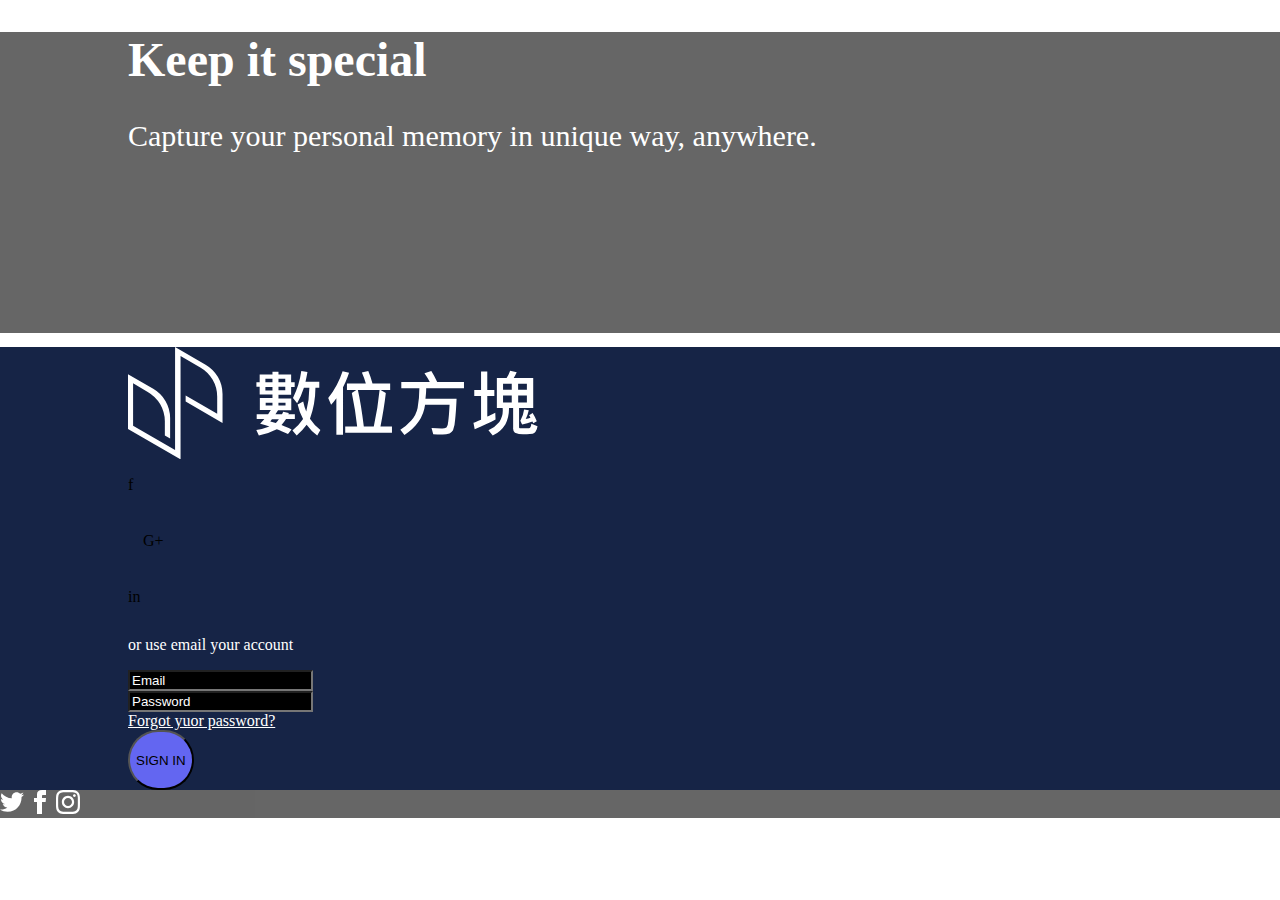
<file: login.html>
<!DOCTYPE html>
<html lang="en">

<head>
    <meta charset="UTF-8">
    <meta http-equiv="X-UA-Compatible" content="IE=edge">
    <meta name="viewport" content="width=device-width, initial-scale=1.0">
    <link rel="stylesheet" href="https://stackpath.bootstrapcdn.com/bootstrap/4.2.1/css/bootstrap.min.css"
        integrity="sha384-GJzZqFGwb1QTTN6wy59ffF1BuGJpLSa9DkKMp0DgiMDm4iYMj70gZWKYbI706tWS" crossorigin="anonymous">
    <link rel="stylesheet" href="./css/login.css">
    <style>
        * {
            box-sizing: border-box;
        }

        body {
            margin: 0px;
        }
        input::placeholder {
            color: white !important;
        }
    </style>
    <title>Document</title>

</head>

<body>
    <div class="bg-img">
        <div class="container-fluid p-0 h-100">
            <div class="row no-gutters h-100">
                <div class="col-12 top-block">
                    <div class="row no-gutters h-100">
                        <div class="mask col-12 col-xl-6 d-none d-xl-flex justify-content-center align-items-end "  style="padding-bottom: 150px;">
                            <div class="text d-xl-flex d-none flex-column justify-content-end align-items-start">
                                <h1 style="font-size: 48px; color: white;">Keep it special</h1>
                                <p style="font-size: 30px; color: white;">Capture your personal memory in unique way,
                                    anywhere.
                                </p>
                            </div>
                        </div>
                        <div class="col-12 col-xl-6 d-flex justify-content-center align-items-end bg-blue">
                            <div class="login-frame d-flex flex-column justify-content-center justify-content-xl-end  align-items-center w-100">
                                <h2 style="font-size: 16px; width: 40%;">
                                    <svg class="w-auto h-12 sm:h-16 inline-flex" xmlns="http://www.w3.org/2000/svg"
                                        viewBox="0 0 115.8 31.77">
                                        <defs>
                                            <style>
                                                .cls-1 {
                                                    fill: #fff;
                                                }
                                            </style>
                                        </defs>
                                        <title>資產 2</title>
                                        <g id="圖層_2" data-name="圖層 2">
                                            <g id="圖層_1-2" data-name="圖層 1">
                                                <g id="圖層_1-2-2" data-name="圖層 1-2">
                                                    <path class="cls-1"
                                                        d="M13.31,0l8.63,5a9.6,9.6,0,0,1,4.79,8.28v8.23L16.3,15.43V13.7l8.92,5.16V14.08a9.52,9.52,0,0,0-4.78-8.29L14.86,2.54V31.77L0,23.17V7.69L7.13,11.8a9.57,9.57,0,0,1,4.78,8.29v5.76L10.42,25V21a9.58,9.58,0,0,0-4.84-8.29L1.44,10.24v12l11.87,6.91Z">
                                                    </path>
                                                </g>
                                                <path class="cls-1"
                                                    d="M47.18,20.38H44.7a13.73,13.73,0,0,1-1.29,1.68c1.09.44,2,.85,2.83,1.25l-1,1.3c-1.36-.63-2.42-1.08-3.17-1.36A17.44,17.44,0,0,1,37,25l-.72-1.53A14.5,14.5,0,0,0,40,22.51a20.12,20.12,0,0,0-2.63-.8c.64-.7,1-1.14,1.18-1.33H36.39V19h3.23l.76-1.17h-3.1V14.44h3.57v-1H37.23V11.25h-.92V10h.92V7.75h3.62V7h1.7v.79h3.58V10h1v1.3h-1v2.23H42.55v1h3.62v3.38H42.43L41.69,19h1.86a5.27,5.27,0,0,0,.33-.7l1.58.37a.68.68,0,0,1-.11.33h1.83ZM40.85,10V9h-2V10Zm0,2.28v-1h-2v1Zm0,4.28v-.8H38.93v.8Zm1.86,3.87h-2a7.54,7.54,0,0,1-.48.61l1.58.48A7.62,7.62,0,0,0,42.71,20.38ZM44.47,10V9H42.55V10Zm0,2.26v-1H42.55v1Zm.07,4.3v-.8h-2v.8Zm9.86,6.94L53.51,25a12,12,0,0,1-3-3,15,15,0,0,1-2.81,3L46.5,23.58a13,13,0,0,0,3-3.24,15.18,15.18,0,0,1-1.53-4.1l1.57-.86a15.85,15.85,0,0,0,.86,2.85,26.74,26.74,0,0,0,.88-6.7H49.74a20.91,20.91,0,0,1-1.91,4.34L46.65,14.4A24.22,24.22,0,0,0,49,6.81l1.74.25c-.09.58-.27,1.51-.55,2.78h3.9v1.69H53a26.34,26.34,0,0,1-1.55,8.79A11.62,11.62,0,0,0,54.4,23.45Z">
                                                </path>
                                                <path class="cls-1"
                                                    d="M62.51,7.28a27.28,27.28,0,0,1-1,2.62l-.71,1.49V24.81H58.92V14.52a17.4,17.4,0,0,1-1.49,1.83l-.82-1.93a24.25,24.25,0,0,0,4.07-7.59Zm12.13,17H61.42V22.47H64.8A95.5,95.5,0,0,0,63.29,13l1.27-.86H61.91V10.31h5.34a24,24,0,0,0-1.12-3.07l1.81-.43a28.73,28.73,0,0,1,1.19,3.5h5v1.82h-2.7l1.47.9c-.35,3.11-.86,6.26-1.51,9.44h3.25Zm-3.5-12.13H65q.86,3.73,1.68,10.34H69.5A89,89,0,0,0,71.14,12.13Z">
                                                </path>
                                                <path class="cls-1"
                                                    d="M95,11.64H84.32c0,1.2-.12,2.2-.21,3h8.8q-.16,3.68-.42,6a9.78,9.78,0,0,1-.58,2.93,2.16,2.16,0,0,1-1,.88,5.85,5.85,0,0,1-2.29.31q-1.08,0-2.31-.09l-.48-1.77q1.56.12,2.73.12a2.76,2.76,0,0,0,1.49-.25,3.55,3.55,0,0,0,.5-1.71c.14-1,.27-2.54.38-4.71H84q-.66,5.15-5.83,8.53L77,23.37a12.91,12.91,0,0,0,3.09-2.59,7.7,7.7,0,0,0,1.8-3.55,31.8,31.8,0,0,0,.5-5.59H77.28V9.88h8.06a19,19,0,0,0-1.51-2.49l1.94-.58a31.74,31.74,0,0,1,1.66,3.07H95Z">
                                                </path>
                                                <path class="cls-1"
                                                    d="M103.93,20.52c-1.71.9-3.67,1.81-5.9,2.75l-.35-1.82c.35-.13,1.07-.43,2.15-.89V13.87H97.91V12.13h1.92V6.93h1.76v5.2h2v1.74h-2v5.81c.53-.22,1.28-.58,2.26-1.08Zm11.87,1.87a4,4,0,0,1-.57,1.6,1.43,1.43,0,0,1-.81.54,11.26,11.26,0,0,1-2.08.11,6.1,6.1,0,0,1-2.93-.4,1.78,1.78,0,0,1-.51-1.46V17.27h-1.17a9.79,9.79,0,0,1-1,4.54A8.08,8.08,0,0,1,103.13,25l-1.21-1.47A8,8,0,0,0,105,21.2a6.11,6.11,0,0,0,.94-3.93H104.3V8.74h2.75a9.1,9.1,0,0,0,1-2l1.86.39a10.06,10.06,0,0,1-.84,1.6h5.51v8.53h-4v5.42c0,.19.12.29.36.29h2.4c.41,0,.64-.43.7-1.27Zm-7.29-10.32V10.38h-2.46v1.69Zm0,3.6V13.72h-2.46v1.95Zm4.28-3.6V10.38h-2.48v1.69Zm0,3.6V13.72h-2.46v1.95Zm2.8,5.35-1,.57a2.7,2.7,0,0,0-.23-.53,17.78,17.78,0,0,1-2.93.84l-.49-1.07A8.37,8.37,0,0,0,112,17.64l1.33.24a11.49,11.49,0,0,1-.86,2.48,8.1,8.1,0,0,0,1.33-.39,4.47,4.47,0,0,0-.39-.7l1-.61A12.44,12.44,0,0,1,115.59,21Z">
                                                </path>
                                            </g>
                                        </g>
                                    </svg>
                                </h2>
                                <div class="account-link w-100 d-flex justify-content-center align-items-center">
                                    <div class=" border rounded-circle border-white text-white text-center d-flex justify-content-center align-items-center "
                                        style="width: 2rem; height: 2rem; font-size: 1rem ;">f</div>
                                    <div class=" border rounded-circle border-white text-white text-center d-flex justify-content-center align-items-center "
                                        style="width: 2rem; height: 2rem; font-size: 1rem ; margin: 24px 15px; ">G+
                                    </div>
                                    <div class=" border rounded-circle border-white text-white text-center d-flex justify-content-center align-items-center "
                                        style="width: 2rem; height: 2rem; font-size: 1rem ;">in</div>
                                </div>
                                <p style="color: white;">or use email your account</p>
                                <div class="login-form w-50">
                                    <form>
                                        <div class="form-group">
                                            <input type="email" class="form-control border-0" style="background-color: black;" id="exampleInputEmail1"
                                                aria-describedby="emailHelp" placeholder="Email">
                                        </div>
                                        <div class="form-group">
                                            <input type="password" class="form-control border-0" style="background-color: black;"
                                                id="exampleInputPassword1" placeholder="Password">
                                        </div>
                                        <div class="forgot-password d-flex justify-content-end align-items-center">
                                            <a href="" style="color:white;">Forgot yuor password?</a>
                                        </div>
                                        <div class="btn-frame p-3">
                                            <button type="submit" class="btn btn-primary  btn-block "
                                                style="border-radius: 50px; background-color: #6366f1; height: 60px;">SIGN IN</button>
                                        </div>
                                    </form>
                                </div>
                            </div>
                        </div>
                    </div>
                </div>
                <div class="col-12 bot-block ">
                    <div class="row no-gutters h-100">
                        <div class="col-12 col-xl-6 h-100 mask d-flex justify-content-center align-items-start align-items-xl-end pt-5 pb-xl-3">
                            <div>
                                <span>
                                    <svg fill="#fff" xmlns="http://www.w3.org/2000/svg" width="24" height="24" viewBox="0 0 24 24"><path d="M24 4.557c-.883.392-1.832.656-2.828.775 1.017-.609 1.798-1.574 2.165-2.724-.951.564-2.005.974-3.127 1.195-.897-.957-2.178-1.555-3.594-1.555-3.179 0-5.515 2.966-4.797 6.045-4.091-.205-7.719-2.165-10.148-5.144-1.29 2.213-.669 5.108 1.523 6.574-.806-.026-1.566-.247-2.229-.616-.054 2.281 1.581 4.415 3.949 4.89-.693.188-1.452.232-2.224.084.626 1.956 2.444 3.379 4.6 3.419-2.07 1.623-4.678 2.348-7.29 2.04 2.179 1.397 4.768 2.212 7.548 2.212 9.142 0 14.307-7.721 13.995-14.646.962-.695 1.797-1.562 2.457-2.549z"></path></svg>
                                </span>
                                <span>
                                    <svg fill="#fff" xmlns="http://www.w3.org/2000/svg" width="24" height="24" viewBox="0 0 24 24"><path d="M9 8h-3v4h3v12h5v-12h3.642l.358-4h-4v-1.667c0-.955.192-1.333 1.115-1.333h2.885v-5h-3.808c-3.596 0-5.192 1.583-5.192 4.615v3.385z"></path></svg>
                                </span>
                                <span>
                                    <svg fill="#fff" xmlns="http://www.w3.org/2000/svg" width="24" height="24" viewBox="0 0 24 24"><path d="M12 2.163c3.204 0 3.584.012 4.85.07 3.252.148 4.771 1.691 4.919 4.919.058 1.265.069 1.645.069 4.849 0 3.205-.012 3.584-.069 4.849-.149 3.225-1.664 4.771-4.919 4.919-1.266.058-1.644.07-4.85.07-3.204 0-3.584-.012-4.849-.07-3.26-.149-4.771-1.699-4.919-4.92-.058-1.265-.07-1.644-.07-4.849 0-3.204.013-3.583.07-4.849.149-3.227 1.664-4.771 4.919-4.919 1.266-.057 1.645-.069 4.849-.069zm0-2.163c-3.259 0-3.667.014-4.947.072-4.358.2-6.78 2.618-6.98 6.98-.059 1.281-.073 1.689-.073 4.948 0 3.259.014 3.668.072 4.948.2 4.358 2.618 6.78 6.98 6.98 1.281.058 1.689.072 4.948.072 3.259 0 3.668-.014 4.948-.072 4.354-.2 6.782-2.618 6.979-6.98.059-1.28.073-1.689.073-4.948 0-3.259-.014-3.667-.072-4.947-.196-4.354-2.617-6.78-6.979-6.98-1.281-.059-1.69-.073-4.949-.073zm0 5.838c-3.403 0-6.162 2.759-6.162 6.162s2.759 6.163 6.162 6.163 6.162-2.759 6.162-6.163c0-3.403-2.759-6.162-6.162-6.162zm0 10.162c-2.209 0-4-1.79-4-4 0-2.209 1.791-4 4-4s4 1.791 4 4c0 2.21-1.791 4-4 4zm6.406-11.845c-.796 0-1.441.645-1.441 1.44s.645 1.44 1.441 1.44c.795 0 1.439-.645 1.439-1.44s-.644-1.44-1.439-1.44z"></path></svg>
                                </span>
                            </div>
                        </div>
                        <div class="col-12 col-xl-6 h-100 bg-blue d-none d-xl-block"></div>
                    </div>
                </div>
            </div>
        </div>
    </div>
    <script src="https://code.jquery.com/jquery-3.3.1.slim.min.js"
        integrity="sha384-q8i/X+965DzO0rT7abK41JStQIAqVgRVzpbzo5smXKp4YfRvH+8abtTE1Pi6jizo"
        crossorigin="anonymous"></script>
    <script src="https://cdnjs.cloudflare.com/ajax/libs/popper.js/1.14.6/umd/popper.min.js"
        integrity="sha384-wHAiFfRlMFy6i5SRaxvfOCifBUQy1xHdJ/yoi7FRNXMRBu5WHdZYu1hA6ZOblgut"
        crossorigin="anonymous"></script>
    <script src="https://stackpath.bootstrapcdn.com/bootstrap/4.2.1/js/bootstrap.min.js"
        integrity="sha384-B0UglyR+jN6CkvvICOB2joaf5I4l3gm9GU6Hc1og6Ls7i6U/mkkaduKaBhlAXv9k"
        crossorigin="anonymous"></script>
</body>

</html>
</file>
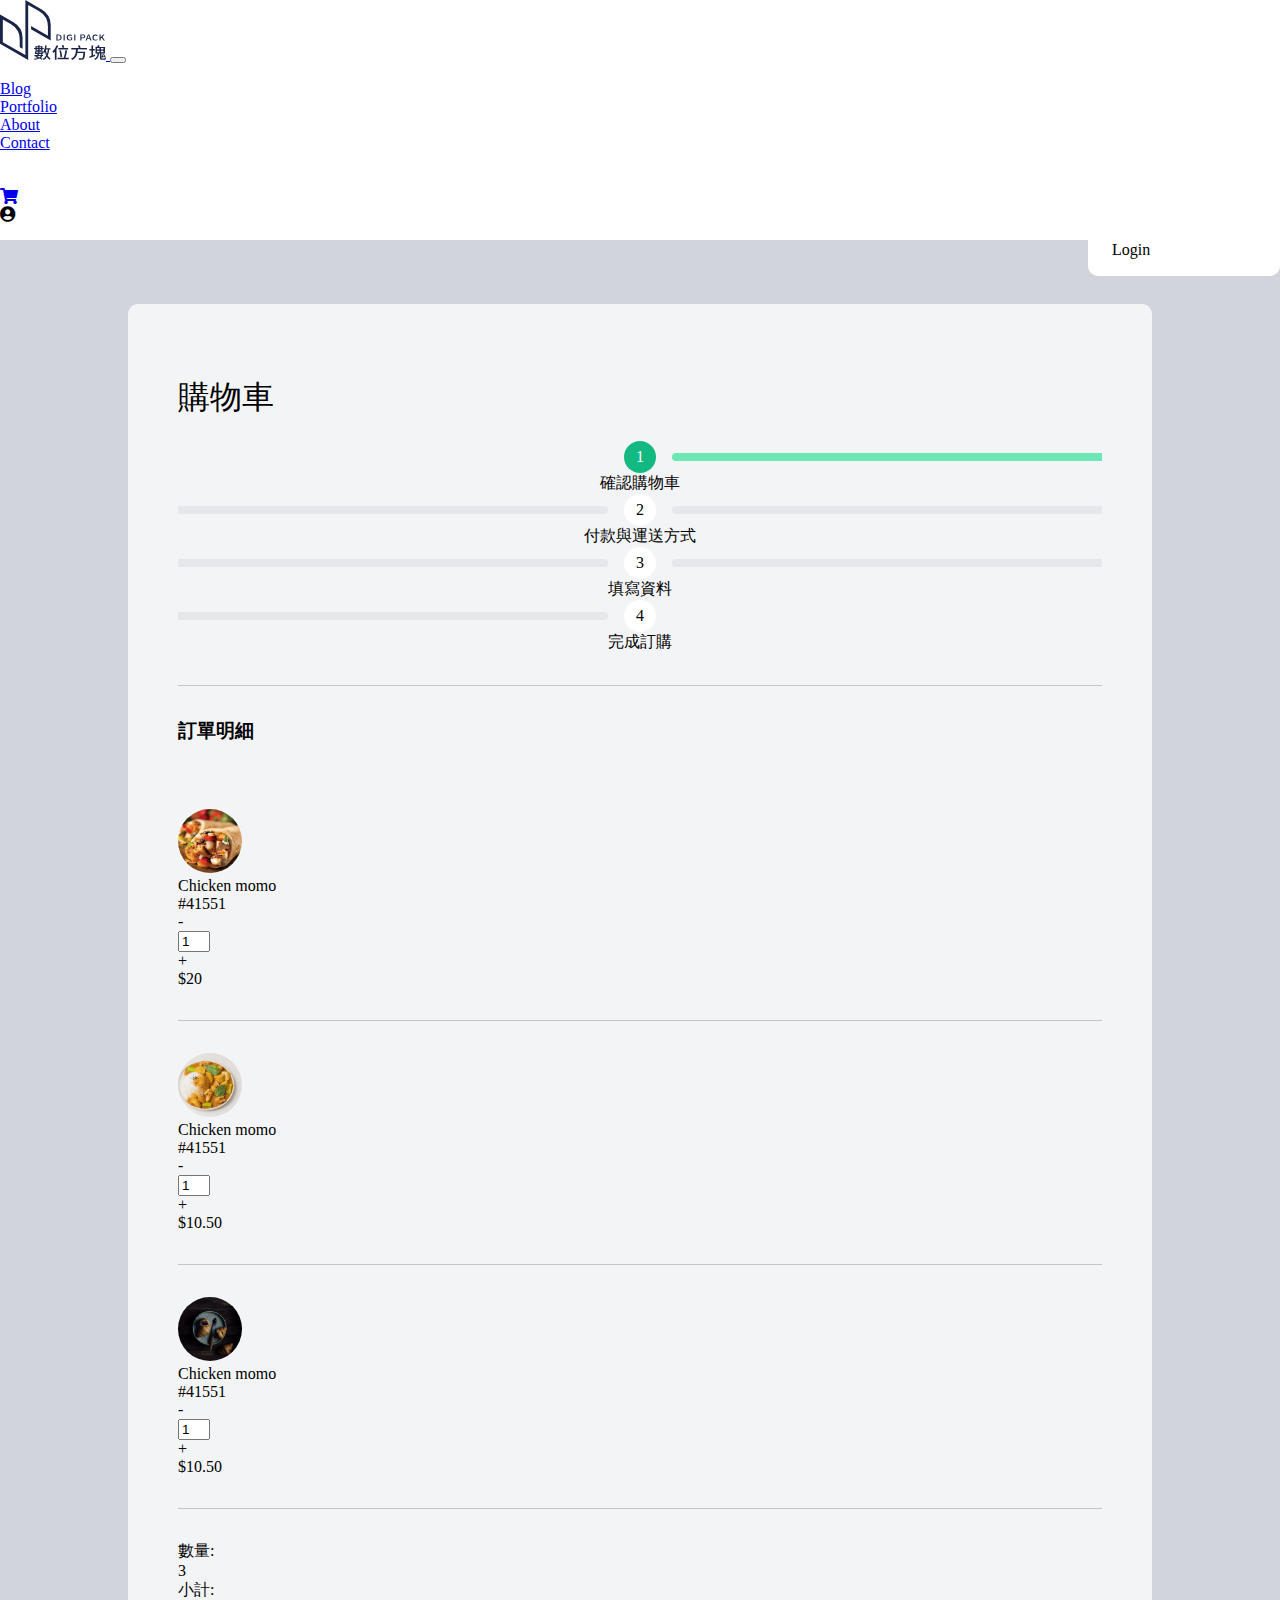
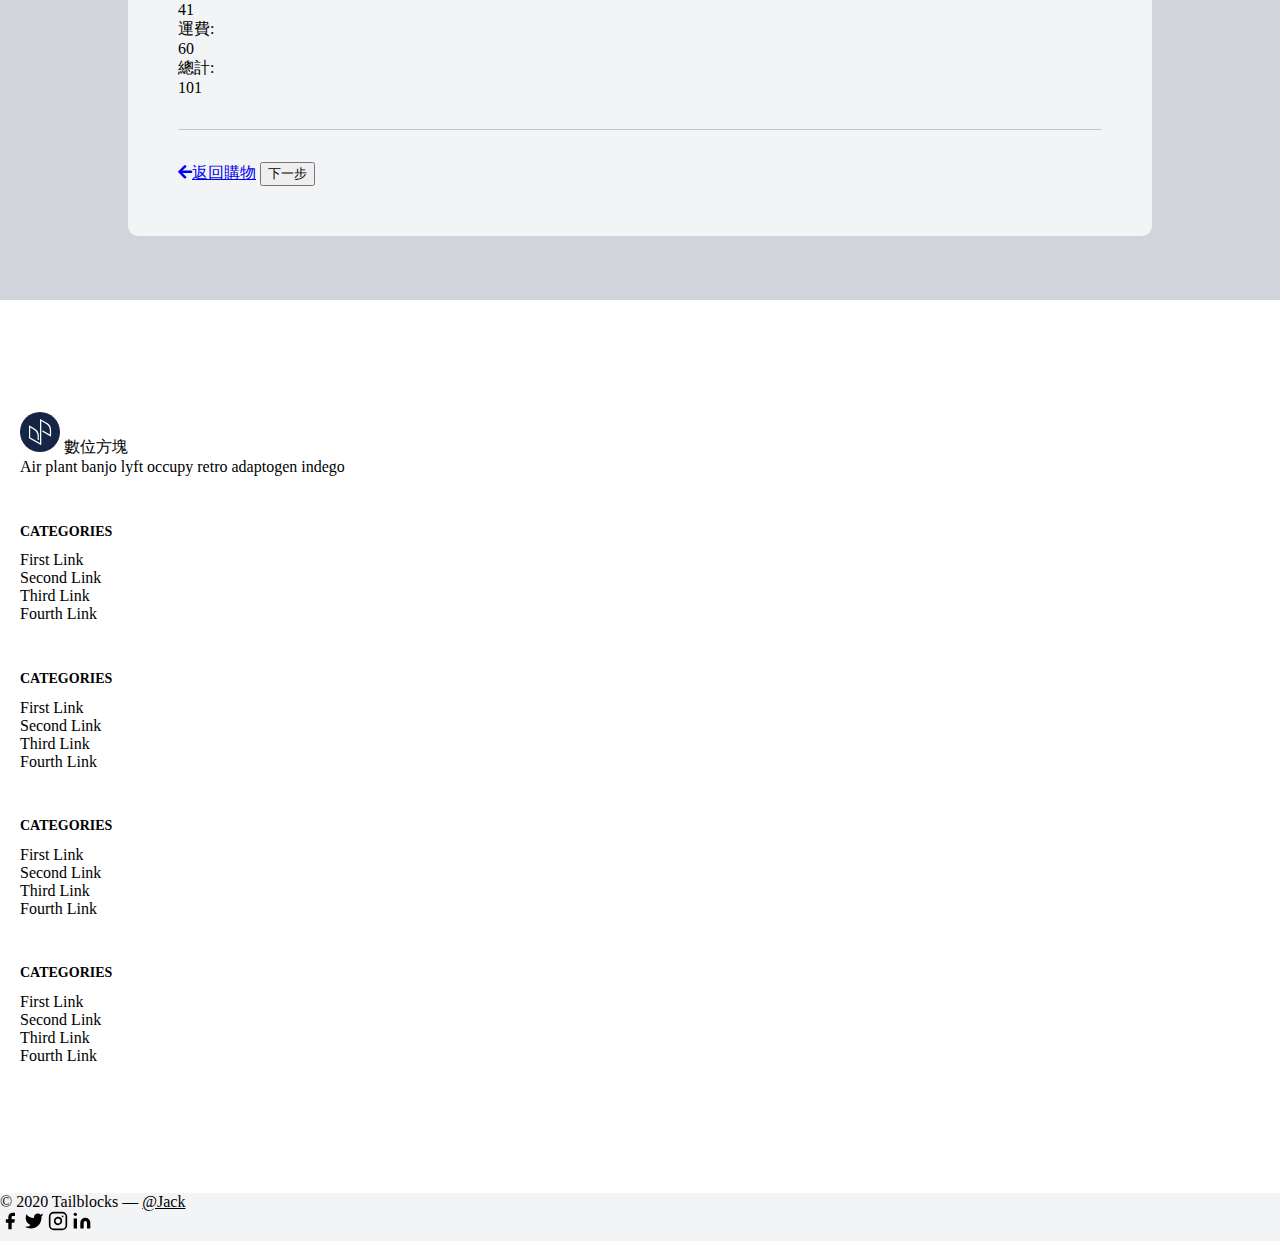
<file: shoppcart-step1.html>
<!DOCTYPE html>
<html lang="en">

<head>
  <meta charset="UTF-8">
  <meta http-equiv="X-UA-Compatible" content="IE=edge">
  <meta name="viewport" content="width=device-width, initial-scale=1.0">
  <link rel="stylesheet" href="https://cdnjs.cloudflare.com/ajax/libs/font-awesome/5.15.3/css/all.min.css">
  <link rel="stylesheet" href="./css/bootstrap.css">
  <link rel="stylesheet" href="https://stackpath.bootstrapcdn.com/bootstrap/4.2.1/css/bootstrap.min.css"
    integrity="sha384-GJzZqFGwb1QTTN6wy59ffF1BuGJpLSa9DkKMp0DgiMDm4iYMj70gZWKYbI706tWS" crossorigin="anonymous">
  <link rel="stylesheet" href="./css/btnLogin.css">
  <title>Document</title>
  <style>
    input[type=number]::-webkit-outer-spin-button,
    input[type=number]::-webkit-inner-spin-button {
      -webkit-appearance: none;
      margin: 0;
    }


    /* Firefox */
    input[type=number] {
      -moz-appearance: textfield;
    }

    * {
      box-sizing: border-box;
    }

    body {
      margin: 0%;
      min-height: calc(100vh - 419px);
    }

    .box {
      width: 100%;
      height: 200px;
      background-color: yellow;
      margin-bottom: 10px;
    }

    main {
      width: 100%;
      min-height: 100vh;
      background-color: #d1d5db;
      padding: 5% 10%;
      transition: 0.1s;
    }

    @media(max-width:1026px) {
      main {
        padding: 5% 0px;
      }
    }

    a:active {
      color: black !important;
    }

    .cart-container {
      max-width: 1140px;
      margin: auto;
      padding: 50px;
      border-radius: 10px;
      background-color: #f3f4f6;
    }

    .my-step {
      display: flex;
      flex-direction: column;
      justify-content: space-between;
      align-items: center;
    }

    .my-step-num {
      width: 2rem;
      height: 2rem;
      margin: 0px 1rem;
      background-color: #ffffff;
      border-radius: 50%;
      display: flex;
      justify-content: center;
      align-items: center;
      font-size: 1rem;
    }

    .num {
      width: 100%;
      display: flex;
      justify-content: center;
      align-items: center;
    }

    .num1 .my-step-num {
      background-color: #13b981;
      color: white;
    }

    .num1::before {
      content: '';
      width: calc(calc(100% - 4rem) / 2);
      height: 0.5rem;
      border-radius: 0 5px 5px 0;
      /* background-color: #e5e7eb; */
    }

    .num1::after {
      content: '';
      width: calc(calc(100% - 4rem) / 2);
      height: 0.5rem;
      border-radius: 5px 0 0 5px;
      background-color: #6ee7b7;
    }

    .num2::before {
      content: '';
      width: calc(calc(100% - 4rem) / 2);
      height: 0.5rem;
      border-radius: 0 5px 5px 0;
      background-color: #e5e7eb;
    }

    .num2::after {
      content: '';
      width: calc(calc(100% - 4rem) / 2);
      height: 0.5rem;
      border-radius: 5px 0 0 5px;
      background-color: #e5e7eb;
    }

    .num3::before {
      content: '';
      width: calc(calc(100% - 4rem) / 2);
      height: 0.5rem;
      border-radius: 0 5px 5px 0;
      background-color: #e5e7eb;
    }

    .num3::after {
      content: '';
      width: calc(calc(100% - 4rem) / 2);
      height: 0.5rem;
      border-radius: 5px 0 0 5px;
      background-color: #e5e7eb;
    }

    .num4::before {
      content: '';
      width: calc(calc(100% - 4rem) / 2);
      height: 0.5rem;
      border-radius: 0 5px 5px 0;
      background-color: #e5e7eb;
    }

    .num4::after {
      content: '';
      width: calc(calc(100% - 4rem) / 2);
      height: 0.5rem;
      border-radius: 5px 0 0 5px;
      /* background-color: #e5e7eb; */
    }

    .my-hr {
      width: 100%;
      height: 1px;
      margin: 2rem 0;
      background-color: gray;
      opacity: 0.4;
    }

    span {
      min-width: 3rem;
      text-align: end;
    }
  </style>
</head>

<body>
  <nav>
    <div class="container ">
      <nav class="navbar navbar-expand-md navbar-light">
        <a class="navbar-brand" href="./index.html">
          <img src="./img/logo.svg" style="width: 106px ;" alt="">
        </a>
        <button class="navbar-toggler" type="button" data-toggle="collapse" data-target="#navbarSupportedContent"
          aria-controls="navbarSupportedContent" aria-expanded="false" aria-label="Toggle navigation">
          <span class="navbar-toggler-icon"></span>
        </button>
        <div class="collapse navbar-collapse" id="navbarSupportedContent">
          <ul style="padding: 0px;" class="navbar-nav ml-auto">
            <li class="nav-item active">
              <a class="nav-link text-dark text-md-left text-sm-center" href="#">Blog </a>
            </li>
            <li class="nav-item ">
              <a class="nav-link text-dark text-md-left text-sm-center" href="#">Portfolio</a>
            </li>
            <li class="nav-item">
              <a class="nav-link text-dark text-md-left text-sm-center" href="#">About</a>
            </li>
            <li class="nav-item">
              <a class="nav-link text-dark text-md-left text-sm-center" href="#">Contact</a>
            </li>
          </ul>
          <ul class="link-icon d-flex m-0 p-0">
            <li class="nav-item w-50">
              <a class="nav-link text-dark text-md-left text-sm-right" href="#"><i class="fas fa-shopping-cart"></i></a>
            </li>
            <li class="nav-item w-50">
              <div class="btn-account nav-link text-dark text-md-left text-sm-left" ><i class="fas fa-user-circle"></i></div>
              <a href="./login.html" class="btn-login d-none">
                <div class="txt-login">Login</div>
              </a>
            </li>
          </ul>





        </div>
      </nav>
    </div>
  </nav>

  <main>
    <div class="cart-container">
      <div class="title">
        <h1>購物車</h1>
      </div>
      <div class="setup-group">
        <div class="container">
          <div class="row">
            <div class="col-12">
              <div class="row no-gutters">
                <div class="col-3">
                  <div class="my-step">
                    <div class="num1 num">
                      <div class="my-step-num">1</div>
                    </div>
                    <span>確認購物車</span>
                  </div>
                </div>
                <div class="col-3">
                  <div class="my-step">
                    <div class="num2 num">
                      <div class="my-step-num ">2</div>
                    </div>
                    <span>付款與運送方式</span>
                  </div>
                </div>
                <div class="col-3">
                  <div class="my-step">
                    <div class="num3 num">
                      <div class="my-step-num ">3</div>
                    </div>
                    <span>填寫資料</span>
                  </div>
                </div>
                <div class="col-3">
                  <div class="my-step">
                    <div class="num4 num">
                      <div class="my-step-num">4</div>
                    </div>
                    <span>完成訂購</span>
                  </div>
                </div>
              </div>
            </div>
          </div>
        </div>
      </div>
      <div class="my-hr"></div>
      <div class="details">
        <h3>訂單明細</h3>
        <div class="my-hr" style="visibility: hidden;"></div>
        <div class="item d-flex justify-content-between align-items-center">
          <div class="container" style="padding: 0px;">
            <div class="row no-gutters">
              <div class="col-6 d-flex justify-content-start align-items-center">
                <div class="item-photo mr-2">
                  <img src="./img/捲餅.jpg" alt="" style="width: 4rem; height: 4rem; border-radius: 50%;">
                </div>
                <div class="item-data">
                  <div class="item-name">Chicken momo</div>
                  <div class="item-nmuber">#41551</div>
                </div>
              </div>
              <div class="col-6 d-flex justify-content-end align-items-center">
                <div class="item-quantiys d-flex justify-content-between">
                  <div class="quantiys d-flex justify-content-around align-items-center">
                    <div class="minus">-</div>
                    <div class="num-value ml-2 mr-2">
                      <input class="on-change" id="burrito-num" type="number" value="1" style="width: 2rem;">
                    </div>
                    <div class="plus">+</div>
                  </div>
                  <div class="d-flex align-items-center ml-3 ">$<span class="price">20</span></div>
                </div>
              </div>
            </div>
          </div>
        </div>
        <div class="my-hr"></div>
        <div class="item d-flex justify-content-between align-items-center">
          <div class="container" style="padding: 0px;">
            <div class="row no-gutters">
              <div class="col-6 d-flex justify-content-start align-items-center">
                <div class="item-photo mr-2">
                  <img src="./img/咖哩.jpg" alt="" style="width: 4rem; height: 4rem; border-radius: 50%;">
                </div>
                <div class="item-data">
                  <div class="item-name">Chicken momo</div>
                  <div class="item-nmuber">#41551</div>
                </div>
              </div>
              <div class="col-6 d-flex justify-content-end align-items-center">
                <div class="item-quantiys d-flex justify-content-between">
                  <div class="quantiys d-flex justify-content-around align-items-center">
                    <div class="minus">-</div>
                    <div class="num-value ml-2 mr-2">
                      <input class="on-change" id="gali-num" type="number" value="1" style="width: 2rem;">
                    </div>
                    <div class="plus">+</div>
                  </div>
                  <div class="d-flex align-items-center ml-3">
                    $<span class="price">10.50</span></div>
                </div>
              </div>
            </div>
          </div>
        </div>
        <div class="my-hr"></div>
        <div class="item d-flex justify-content-between align-items-center">
          <div class="container" style="padding: 0px;">
            <div class="row no-gutters">
              <div class="col-6 d-flex justify-content-start align-items-center">
                <div class="item-photo mr-2">
                  <img src="./img/甜點.jpg" alt="" style="width: 4rem; height: 4rem; border-radius: 50%;">
                </div>
                <div class="item-data">
                  <div class="item-name">Chicken momo</div>
                  <div class="item-nmuber">#41551</div>
                </div>
              </div>
              <div class="col-6 d-flex justify-content-end align-items-center">
                <div class="item-quantiys d-flex justify-content-between">
                  <div class="quantiys d-flex justify-content-around align-items-center">
                    <div class="minus">-</div>
                    <div class="num-value ml-2 mr-2">
                      <input class="on-change" id="sweet-num" type="number" value="1" style="width: 2rem;">
                    </div>
                    <div class="plus">+</div>
                  </div>
                  <div class="d-flex align-items-center ml-3 ">$<span class="price">10.50</span></div>
                </div>
              </div>
            </div>
          </div>
        </div>
        <div class="my-hr"></div>
      </div>
      <div class="total">
        <div class="container p-0">
          <div class="row no-gutters">
            <div class="col-10"></div>
            <div class="col-2">
              <div class="to-num d-flex justify-content-between align-items-center">
                <span>數量:</span>
                <div class="value ml-3" id="total-items"></div>
              </div>
              <div class="items-price d-flex justify-content-between align-items-center">
                <span>小計:</span>
                <div class="value ml-3" id="items-price"></div>
              </div>
              <div class="shipping d-flex justify-content-between align-items-center">
                <span>運費:</span>
                <div class="value ml-3" id="shipping"></div>
              </div>
              <div class="to-price d-flex justify-content-between align-items-center">
                <span>總計:</span>
                <div class="value ml-3" id="total-price"></div>
              </div>
            </div>
          </div>
        </div>
      </div>
      <div class="my-hr"></div>
      <div class="opctions d-flex justify-content-between align-items-center">
        <a href="./index.html"><i class="fas fa-arrow-left"></i><span>返回購物</span></a>
        <a href="./shoppcart-step2.html">
          <button class="btn btn-primary" type="submit">下一步</button>
        </a>
      </div>
    </div>
  </main>

  <footer>
    <div class="fat-footer" style="margin: 96px 0; padding: 16px 20px;">
      <div class="container">
        <div class="row ">
          <div class="col-lg-3 col-md-4 col-sm-12 d-flex  flex-column justify-content-sm-center align-content-center">
            <div class="d-flex flex-column align-items-center flex-md-row justify-content-md-start ">
              <svg style="width: 40px; height: 40px; " class="" xmlns="http://www.w3.org/2000/svg" viewBox="0 0 40 40">
                <defs>
                  <style>
                    .cls-1 {
                      fill: #162446;
                    }

                    .cls-2 {
                      fill: #fff;
                    }
                  </style>
                </defs>
                <title>資產 2</title>
                <g id="圖層_2" data-name="圖層 2">
                  <g id="圖層_1-2" data-name="圖層 1">
                    <circle class="cls-1" cx="20" cy="20" r="20"></circle>
                    <path class="cls-2"
                      d="M20,7l7.13,4.11a7.91,7.91,0,0,1,3.95,6.84v6.8l-8.61-5V18.32l7.37,4.26V18.63a7.89,7.89,0,0,0-3.95-6.85L21.28,9.1V33.25L9,26.14V13.35l5.89,3.4a7.91,7.91,0,0,1,3.95,6.85v4.76l-1.23-.71V24.31a7.92,7.92,0,0,0-4-6.85l-3.42-2v9.94L20,31.11Z">
                    </path>
                  </g>
                </g>
              </svg>
              <span class=" ml-3 d-flex justify-content-center align-items-center">數位方塊</span>
            </div>

            <div class="text-wrap text-center text-md-left d-flex  flex-column">
              <span class="mt-2 text-sm text-gray-500 ">Air plant banjo lyft occupy retro </span>
              <span>adaptogen indego</span>
            </div>
          </div>
          <div class="lg-col-9 col-md-8 col-sm-12 text-center ">
            <div class="row">
              <div class="col-lg-3 col-md-6 col-sm-12 ">
                <ul>
                  <li>
                    <h2 style="font-size: .875rem;">CATEGORIES</h2>
                  </li>
                  <li>First Link</li>
                  <li>Second Link</li>
                  <li>Third Link</li>
                  <li>Fourth Link</li>
                </ul>
              </div>
              <div class="col-lg-3 col-md-6 col-sm-12 ">
                <ul>
                  <li>
                    <h2 style="font-size: .875rem;">CATEGORIES</h2>
                  </li>
                  <li>First Link</li>
                  <li>Second Link</li>
                  <li>Third Link</li>
                  <li>Fourth Link</li>
                </ul>
              </div>
              <div class="col-lg-3 col-md-6 col-sm-12 ">
                <ul>
                  <li>
                    <h2 style="font-size: .875rem;">CATEGORIES</h2>
                  </li>
                  <li>First Link</li>
                  <li>Second Link</li>
                  <li>Third Link</li>
                  <li>Fourth Link</li>
                </ul>
              </div>
              <div class="col-lg-3 col-md-6 col-sm-12 ">
                <ul>
                  <li>
                    <h2 style="font-size: .875rem;">CATEGORIES</h2>
                  </li>
                  <li>First Link</li>
                  <li>Second Link</li>
                  <li>Third Link</li>
                  <li>Fourth Link</li>
                </ul>
              </div>
            </div>
          </div>
        </div>
      </div>
    </div>
    <div class="footer d-flex align-items-center" style="background-color: #f3f4f6; height: 3rem;">
      <div class="container">
        <div class="row d-flex flex-wrap ">
          <div class=" col-12 col-sm-6 d-flex justify-content-center justify-content-sm-start ">
            <span class="d-flex align-items-center">© 2020 Tailblocks —</span>
            <a style="color: black;" class="ml-2 d-flex align-items-center " href="">@Jack</a>
          </div>
          <div class="col-12 col-sm-6 d-flex justify-content-center justify-content-sm-end ">
            <span class="d-flex align-items-center">
              <a class="text-gray-500  ">
                <svg fill="currentColor" class="svg-icon" stroke-linecap="round" stroke-linejoin="round"
                  stroke-width="2" class="w-5 h-5" viewBox="0 0 24 24">
                  <path d="M18 2h-3a5 5 0 00-5 5v3H7v4h3v8h4v-8h3l1-4h-4V7a1 1 0 011-1h3z"></path>
                </svg>
              </a>
              <a class="ml-3 text-gray-500  ">
                <svg fill="currentColor" class="svg-icon" stroke-linecap="round" stroke-linejoin="round"
                  stroke-width="2" class="w-5 h-5" viewBox="0 0 24 24">
                  <path
                    d="M23 3a10.9 10.9 0 01-3.14 1.53 4.48 4.48 0 00-7.86 3v1A10.66 10.66 0 013 4s-4 9 5 13a11.64 11.64 0 01-7 2c9 5 20 0 20-11.5a4.5 4.5 0 00-.08-.83A7.72 7.72 0 0023 3z">
                  </path>
                </svg>
              </a>
              <a class="ml-3 text-gray-500  ">
                <svg fill="none" class="svg-icon" stroke="currentColor" stroke-linecap="round" stroke-linejoin="round"
                  stroke-width="2" class="w-5 h-5" viewBox="0 0 24 24">
                  <rect width="20" height="20" x="2" y="2" rx="5" ry="5"></rect>
                  <path d="M16 11.37A4 4 0 1112.63 8 4 4 0 0116 11.37zm1.5-4.87h.01"></path>
                </svg>
              </a>
              <a class="ml-3 text-gray-500  ">
                <svg fill="currentColor" class="svg-icon" stroke="currentColor" stroke-linecap="round"
                  stroke-linejoin="round" stroke-width="0" class="w-5 h-5" viewBox="0 0 24 24">
                  <path stroke="none"
                    d="M16 8a6 6 0 016 6v7h-4v-7a2 2 0 00-2-2 2 2 0 00-2 2v7h-4v-7a6 6 0 016-6zM2 9h4v12H2z"></path>
                  <circle cx="4" cy="4" r="2" stroke="none"></circle>
                </svg>
              </a>
            </span>
          </div>
        </div>
      </div>
    </div>
  </footer>
  <script src="https://code.jquery.com/jquery-3.3.1.slim.min.js"
    integrity="sha384-q8i/X+965DzO0rT7abK41JStQIAqVgRVzpbzo5smXKp4YfRvH+8abtTE1Pi6jizo"
    crossorigin="anonymous"></script>
  <script src="https://cdnjs.cloudflare.com/ajax/libs/popper.js/1.14.6/umd/popper.min.js"
    integrity="sha384-wHAiFfRlMFy6i5SRaxvfOCifBUQy1xHdJ/yoi7FRNXMRBu5WHdZYu1hA6ZOblgut"
    crossorigin="anonymous"></script>
  <script src="https://stackpath.bootstrapcdn.com/bootstrap/4.2.1/js/bootstrap.min.js"
    integrity="sha384-B0UglyR+jN6CkvvICOB2joaf5I4l3gm9GU6Hc1og6Ls7i6U/mkkaduKaBhlAXv9k"
    crossorigin="anonymous"></script>
  <script>
    var btnAccount = document.querySelector('.btn-account');
    var btnLogin = document.querySelector('.btn-login');
    btnAccount.onclick = function () {
      btnLogin.classList.toggle('d-none');
      window.event ? window.event.cancelBubble = true : e.stopPropagation();
    }

    window.addEventListener('click', function () {
      btnLogin.classList.add('d-none');
    })
  </script>
  <script>

    var plus = document.querySelectorAll('.plus');
    var minus = document.querySelectorAll('.minus');
    var onChange = document.querySelectorAll('.on-change');
    var itemQty = 0 ;
    var price = 0 ;
    var elesPrice = document.querySelectorAll('.price');
    var initPrice = [] ;
    console.log(elesPrice);
    elesPrice.forEach(function(ele, index){
      console.log(ele);
      initPrice[index] = elesPrice[index].innerHTML;
    })
    totalCount();

    onChange.forEach((item, index) => {
      item.onchange = function () {
        itemQty = Number(item.value);
        itemQty = check(itemQty);
        onChange[index].value = itemQty;
        elesPrice[index].innerHTML = itemQty * initPrice[index];
        totalCount();
      }
    });
    plus.forEach((item, index) => {
      item.onclick = function () {
        // console.log(item.innerHTML);
        itemQty = Number(onChange[index].value);
        itemQty += 1 ;
        console.log(itemQty);
        onChange[index].value = itemQty;
        elesPrice[index].innerHTML = itemQty * initPrice[index];
        totalCount();
      }
      
    });
    minus.forEach((item, index) => {
      item.onclick = function () {
        itemQty = Number(onChange[index].value);
        itemQty -= 1 ;
        itemQty = check(itemQty);
        console.log(itemQty);
        onChange[index].value = itemQty;
        elesPrice[index].innerHTML = itemQty * initPrice[index];
        totalCount();
      }
    });
    function check(itemQty){
      if(itemQty < 1){
          itemQty = 1
          console.log(itemQty+'有檢察');
        }
        return itemQty;
    }

    function isShipping(shippingValue){
      if(shippingValue >= 500){
        return 0;
      }else{
        return 60;
      }
    }

    function totalCount() {
      var totalItems = document.querySelector('#total-items');
      var itemsPrice = document.querySelector('#items-price');
      var shipping = document.querySelector('#shipping');
      var totalPrice = document.querySelector('#total-price');
      var totalItemsValue = 0;
      var itemPriceValue = 0;
      var shippingValue = 0;
      var totalPriceValue = 0;
      onChange.forEach(ele => {
        itemQty = Number(ele.value);
        totalItemsValue += itemQty ;
        totalItems.innerHTML = totalItemsValue;
        console.log('總數');
      });
      elesPrice.forEach(ele => {
        price = Number(ele.innerHTML);
        itemPriceValue += price ;
        itemsPrice.innerHTML = itemPriceValue;
        console.log('總計');
      });
      shippingValue = isShipping(itemPriceValue);
      shipping.innerHTML = shippingValue;
      totalPrice.innerHTML = itemPriceValue + shippingValue ;

      // console.log('QWE');
      // totalItemsValue = burritoValue + galiValue + sweetValue;
      // totalItems.innerHTML = totalItemsValue;
      // console.log(burritoPriceValue);
      // itemsPriceValue = sumBurritoPrice + sumgaliPrice + sumSweetPrice;
      // itemsPrice.innerHTML = itemsPriceValue;
      // if(itemsPriceValue >= 1000){
      //   shippingValue = 0 ;
      // }else{
      //   shippingValue = 60;
      // }
      // shipping.innerHTML = shippingValue;
      // totalPrice.innerHTML = itemsPriceValue + shippingValue;
    }


  </script>
</body>

</html>
</file>
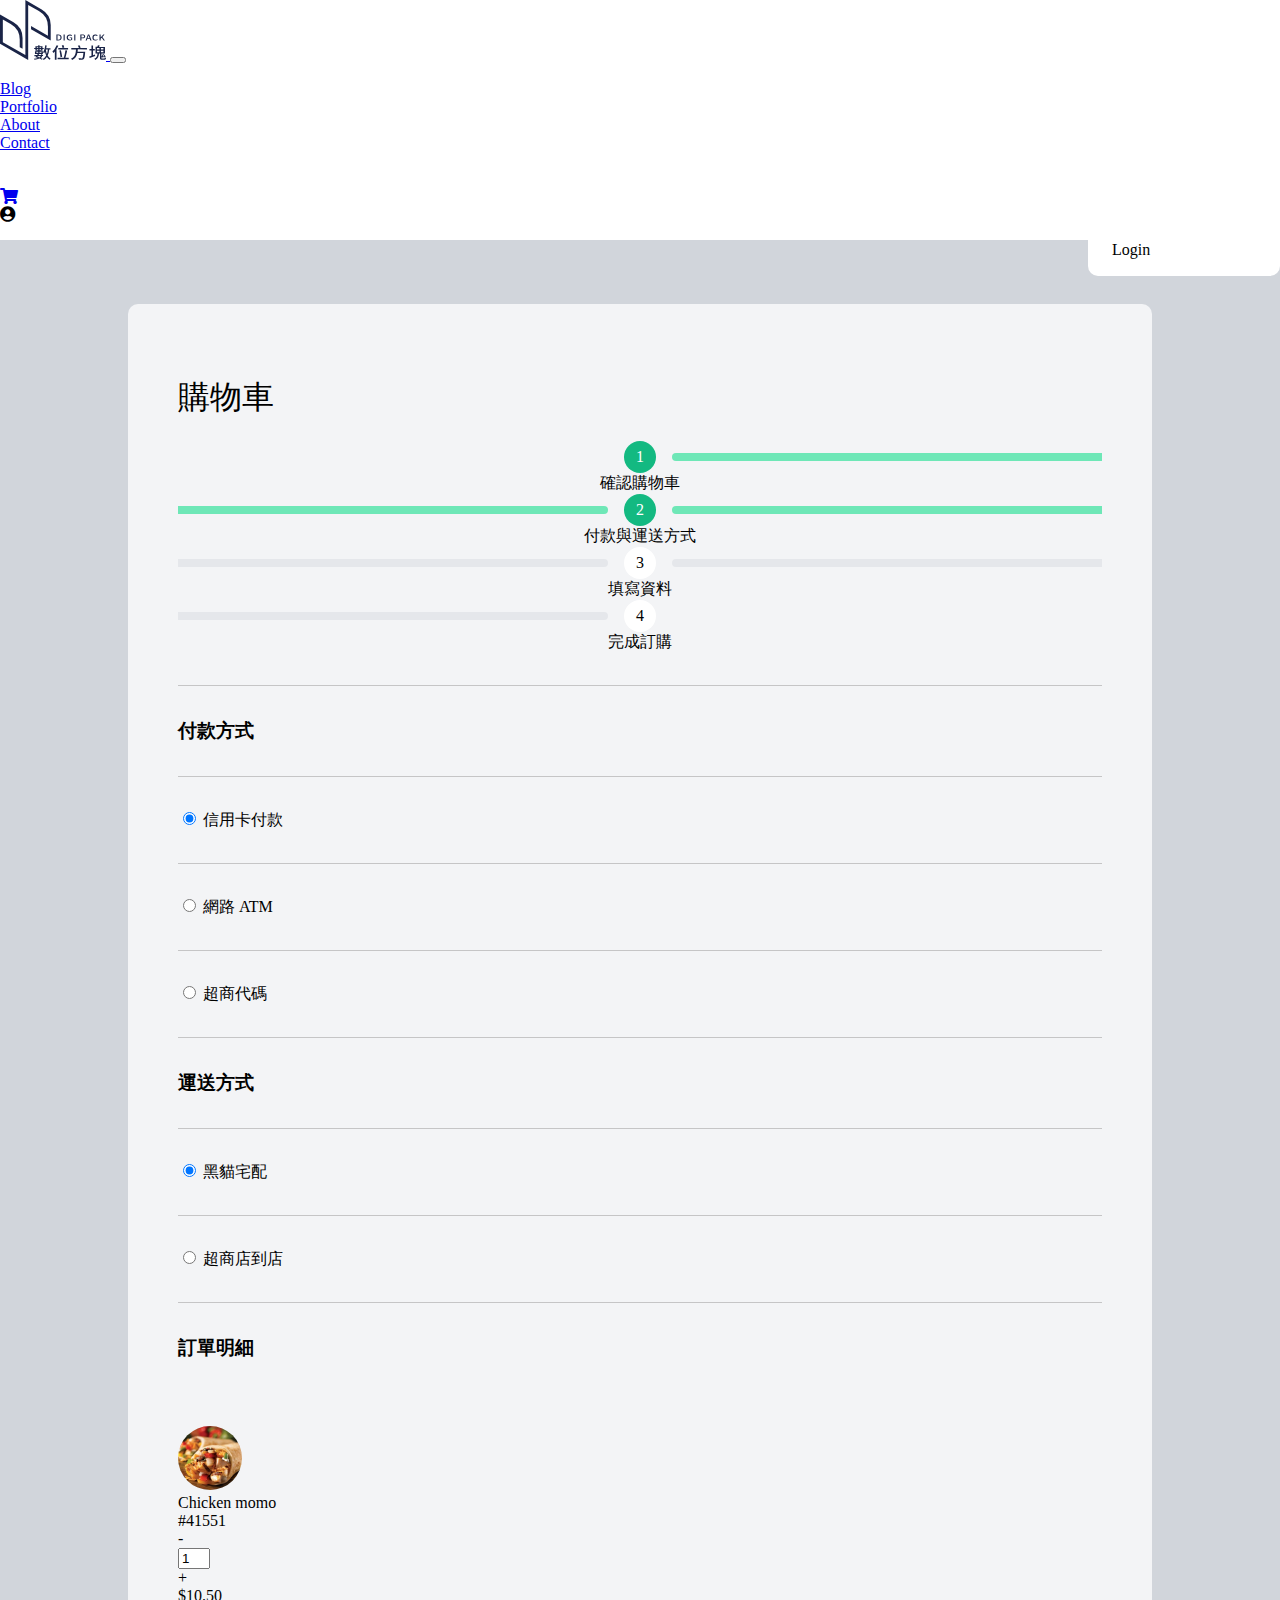
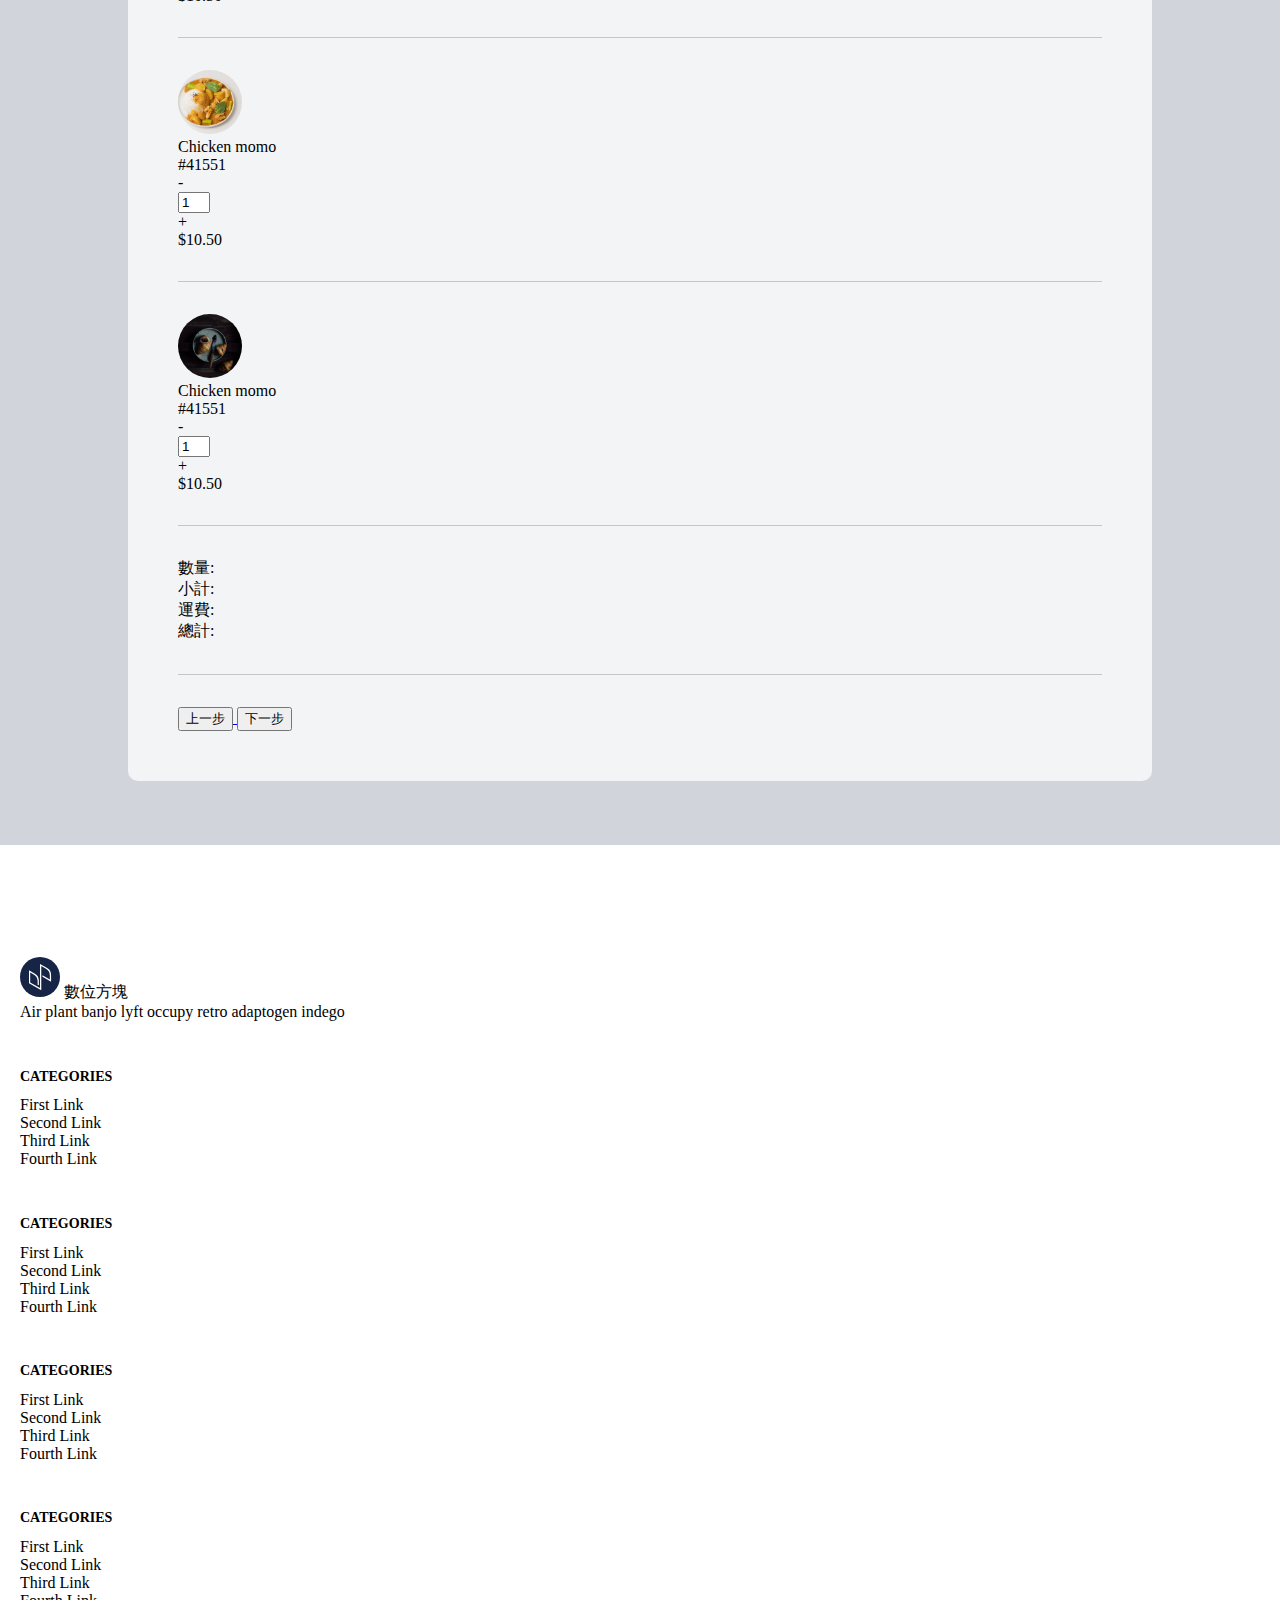
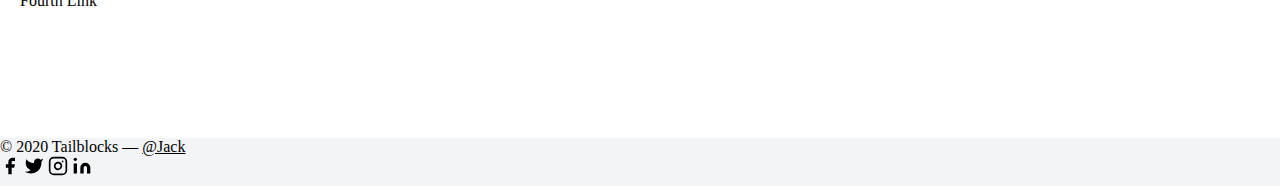
<file: shoppcart-step2.html>
<!DOCTYPE html>
<html lang="en">

<head>
  <meta charset="UTF-8">
  <meta http-equiv="X-UA-Compatible" content="IE=edge">
  <meta name="viewport" content="width=device-width, initial-scale=1.0">
  <link rel="stylesheet" href="https://cdnjs.cloudflare.com/ajax/libs/font-awesome/5.15.3/css/all.min.css">
  <link rel="stylesheet" href="./css/bootstrap.css">
  <link rel="stylesheet" href="https://stackpath.bootstrapcdn.com/bootstrap/4.2.1/css/bootstrap.min.css"
    integrity="sha384-GJzZqFGwb1QTTN6wy59ffF1BuGJpLSa9DkKMp0DgiMDm4iYMj70gZWKYbI706tWS" crossorigin="anonymous">
  <link rel="stylesheet" href="./css/btnLogin.css">
  <title>Document</title>
  <style>
    input[type=number]::-webkit-outer-spin-button,
    input[type=number]::-webkit-inner-spin-button {
      -webkit-appearance: none;
      margin: 0;
    }


    /* Firefox */
    input[type=number] {
      -moz-appearance: textfield;
    }

    * {
      box-sizing: border-box;
    }

    body {
      margin: 0%;
      min-height: calc(100vh - 419px);
    }

    .box {
      width: 100%;
      height: 200px;
      background-color: yellow;
      margin-bottom: 10px;
    }

    main {
      width: 100%;
      min-height: 100vh;
      background-color: #d1d5db;
      padding: 5% 10%;
      transition: 0.1s;
    }

    @media(max-width:1026px) {
      main {
        padding: 5% 0px;
      }
    }

    a:active {
      color: black !important;
    }

    .cart-container {
      max-width: 1140px;
      margin: auto;
      padding: 50px;
      border-radius: 10px;
      background-color: #f3f4f6;
    }

    .my-step {
      display: flex;
      flex-direction: column;
      justify-content: space-between;
      align-items: center;
    }

    .my-step-num {
      width: 2rem;
      height: 2rem;
      margin: 0px 1rem;
      background-color: #ffffff;
      border-radius: 50%;
      display: flex;
      justify-content: center;
      align-items: center;
      font-size: 1rem;
    }

    .num {
      width: 100%;
      display: flex;
      justify-content: center;
      align-items: center;
    }
    .num1 .my-step-num{
      background-color: #13b981;
      color: white;
    }
    .num2 .my-step-num{
      background-color: #13b981;
      color: white;
    }
    .num1::before {
      content: '';
      width: calc(calc(100% - 4rem) / 2);
      height: 0.5rem;
      /* background-color: #e5e7eb; */
      border-radius: 0 5px 5px 0;
    }

    .num1::after {
      content: '';
      width: calc(calc(100% - 4rem) / 2);
      height: 0.5rem;
      border-radius: 5px 0 0 5px;
      background-color: #6ee7b7;
    }

    .num2::before {
      content: '';
      width: calc(calc(100% - 4rem) / 2);
      height: 0.5rem;
      background-color: #6ee7b7;
      border-radius: 0 5px 5px 0;
    }

    .num2::after {
      content: '';
      width: calc(calc(100% - 4rem) / 2);
      height: 0.5rem;
      border-radius: 5px 0 0 5px;
      background-color: #6ee7b7;
    }

    .num3::before {
      content: '';
      width: calc(calc(100% - 4rem) / 2);
      height: 0.5rem;
      background-color: #e5e7eb;
      border-radius: 0 5px 5px 0;
    }

    .num3::after {
      content: '';
      width: calc(calc(100% - 4rem) / 2);
      height: 0.5rem;
      border-radius: 5px 0 0 5px;
      background-color: #e5e7eb;
    }

    .num4::before {
      content: '';
      width: calc(calc(100% - 4rem) / 2);
      height: 0.5rem;
      background-color: #e5e7eb;
      border-radius: 0 5px 5px 0;
    }

    .num4::after {
      content: '';
      width: calc(calc(100% - 4rem) / 2);
      height: 0.5rem;
      border-radius: 5px 0 0 5px;
      /* background-color: #e5e7eb; */
    }

    .my-hr {
      width: 100%;
      height: 1px;
      margin: 2rem 0;
      background-color: gray;
      opacity: 0.4;
    }
    span{
      min-width: 3rem;
      text-align: end;
    }
  </style>
</head>

<body>
  <nav>
    <div class="container ">
      <nav class="navbar navbar-expand-md navbar-light">
        <a class="navbar-brand" href="./index.html">
          <img src="./img/logo.svg" style="width: 106px ;" alt="">
        </a>
        <button class="navbar-toggler" type="button" data-toggle="collapse" data-target="#navbarSupportedContent"
          aria-controls="navbarSupportedContent" aria-expanded="false" aria-label="Toggle navigation">
          <span class="navbar-toggler-icon"></span>
        </button>
        <div class="collapse navbar-collapse" id="navbarSupportedContent">
          <ul style="padding: 0px;" class="navbar-nav ml-auto">
            <li class="nav-item active">
              <a class="nav-link text-dark text-md-left text-sm-center" href="#">Blog </a>
            </li>
            <li class="nav-item ">
              <a class="nav-link text-dark text-md-left text-sm-center" href="#">Portfolio</a>
            </li>
            <li class="nav-item">
              <a class="nav-link text-dark text-md-left text-sm-center" href="#">About</a>
            </li>
            <li class="nav-item">
              <a class="nav-link text-dark text-md-left text-sm-center" href="#">Contact</a>
            </li>
          </ul>
          <ul class="link-icon d-flex m-0 p-0">
            <li class="nav-item w-50">
              <a class="nav-link text-dark text-md-left text-sm-right" href="#"><i class="fas fa-shopping-cart"></i></a>
            </li>
            <li class="nav-item w-50">
              <div class="btn-account nav-link text-dark text-md-left text-sm-left" ><i class="fas fa-user-circle"></i></div>
              <a href="./login.html" class="btn-login d-none">
                <div class="txt-login">Login</div>
              </a>
            </li>
          </ul>





        </div>
      </nav>
    </div>
  </nav>

  <main>
    <div class="cart-container">
      <div class="title">
        <h1>購物車</h1>
      </div>
      <div class="setup-group">
        <div class="container">
          <div class="row">
            <div class="col-12">
              <div class="row no-gutters">
                <div class="col-3">
                  <div class="my-step">
                    <div class="num1 num">
                      <div class="my-step-num">1</div>
                    </div>
                    <span>確認購物車</span>
                  </div>
                </div>
                <div class="col-3">
                  <div class="my-step">
                    <div class="num2 num">
                      <div class="my-step-num ">2</div>
                    </div>
                    <span>付款與運送方式</span>
                  </div>
                </div>
                <div class="col-3">
                  <div class="my-step">
                    <div class="num3 num">
                      <div class="my-step-num ">3</div>
                    </div>
                    <span>填寫資料</span>
                  </div>
                </div>
                <div class="col-3">
                  <div class="my-step">
                    <div class="num4 num">
                      <div class="my-step-num">4</div>
                    </div>
                    <span>完成訂購</span>
                  </div>
                </div>
              </div>
            </div>
          </div>
        </div>
      </div>
      <div class="my-hr"></div>
      <div class="container">
        <div class="row no-gutters">
          <div class="col-12">
            <h3>付款方式</h3>
            <div class="my-hr invisible"></div>
            <div class="container">
              <div class="form-check">
                <input class="form-check-input" type="radio" name="payRadios" id="payRadios1" value="option1" checked>
                <label class="form-check-label" for="payRadios1">
                  信用卡付款
                </label>
              </div>
              <div class="my-hr"></div>
              <div class="form-check">
                <input class="form-check-input" type="radio" name="payRadios" id="payRadios2" value="option2">
                <label class="form-check-label" for="payRadios2">
                  網路 ATM
                </label>
              </div>
              <div class="my-hr"></div>
              <div class="form-check">
                <input class="form-check-input" type="radio" name="payRadios" id="payRadios3" value="option3" >
                <label class="form-check-label" for="payRadios3">
                  超商代碼
                </label>
              </div>
            </div>
          </div>
          <div class="my-hr"></div>
        </div>
      </div>
      <div class="container">
        <div class="row no-gutters">
          <div class="col-12">
            <h3>運送方式</h3>
            <div class="my-hr invisible"></div>
            <div class="container">
              <div class="form-check">
                <input class="form-check-input" type="radio" name="shipRadios" id="shipRadios1" value="option1" checked>
                <label class="form-check-label" for="shipRadios1">
                  黑貓宅配
                </label>
              </div>
              <div class="my-hr"></div>
              <div class="form-check">
                <input class="form-check-input" type="radio" name="shipRadios" id="shipRadios2" value="option2">
                <label class="form-check-label" for="shipRadios2">
                  超商店到店
                </label>
              </div>
            </div>
          </div>
          <div class="my-hr"></div>
          <div class="col-12"></div>
        </div>
      </div>
      <div class="details d-none">
        <h3>訂單明細</h3>
        <div class="my-hr" style="visibility: hidden;"></div>
        <div class="item d-flex justify-content-between align-items-center">
          <div class="container" style="padding: 0px;">
            <div class="row no-gutters">
              <div class="col-6 d-flex justify-content-start align-items-center">
                <div class="item-photo mr-2">
                  <img src="./img/捲餅.jpg" alt="" style="width: 4rem; height: 4rem; border-radius: 50%;">
                </div>
                <div class="item-data">
                  <div class="item-name">Chicken momo</div>
                  <div class="item-nmuber">#41551</div>
                </div>
              </div>
              <div class="col-6 d-flex justify-content-end align-items-center">
                <div class="item-quantiys d-flex justify-content-between">
                  <div class="quantiys d-flex justify-content-around align-items-center">
                    <div class="minus">-</div>
                    <div class="num-value ml-2 mr-2">
                      <input class="on-change" id="burrito-num" type="number" value="1" style="width: 2rem;"> 
                    </div>
                    <div class="plus">+</div>
                  </div>
                  <div class="price d-flex align-items-center ml-3 " >$<span id="burrito-price">10.50</span></div>
                </div>
              </div>
            </div>
          </div>
        </div>
        <div class="my-hr"></div>
        <div class="item d-flex justify-content-between align-items-center">
          <div class="container" style="padding: 0px;">
            <div class="row no-gutters">
              <div class="col-6 d-flex justify-content-start align-items-center">
                <div class="item-photo mr-2">
                  <img src="./img/咖哩.jpg" alt="" style="width: 4rem; height: 4rem; border-radius: 50%;">
                </div>
                <div class="item-data">
                  <div class="item-name">Chicken momo</div>
                  <div class="item-nmuber">#41551</div>
                </div>
              </div>
              <div class="col-6 d-flex justify-content-end align-items-center">
                <div class="item-quantiys d-flex justify-content-between">
                  <div class="quantiys d-flex justify-content-around align-items-center">
                    <div class="minus">-</div>
                    <div class="num-value ml-2 mr-2">
                      <input class="on-change" id="gali-num" type="number" value="1" style="width: 2rem;"  >
                    </div>
                    <div class="plus">+</div>
                  </div>
                  <div class="price d-flex align-items-center ml-3">
                    $<span id="gali-price">10.50</span></div>
                </div>
              </div>
            </div>
          </div>
        </div>
        <div class="my-hr"></div>
        <div class="item d-flex justify-content-between align-items-center">
          <div class="container" style="padding: 0px;">
            <div class="row no-gutters">
              <div class="col-6 d-flex justify-content-start align-items-center">
                <div class="item-photo mr-2">
                  <img src="./img/甜點.jpg" alt="" style="width: 4rem; height: 4rem; border-radius: 50%;">
                </div>
                <div class="item-data">
                  <div class="item-name">Chicken momo</div>
                  <div class="item-nmuber">#41551</div>
                </div>
              </div>
              <div class="col-6 d-flex justify-content-end align-items-center">
                <div class="item-quantiys d-flex justify-content-between">
                  <div class="quantiys d-flex justify-content-around align-items-center">
                    <div class="minus">-</div>
                    <div class="num-value ml-2 mr-2">
                      <input class="on-change" id="sweet-num" type="number" value="1" style="width: 2rem;">
                    </div>
                    <div class="plus">+</div>
                  </div>
                  <div class="price d-flex align-items-center ml-3 " >$<span id="sweet-price" >10.50</span></div>
                </div>
              </div>
            </div>
          </div>
        </div>
        <div class="my-hr"></div>
      </div>
      <div class="total">
        <div class="container p-0">
          <div class="row no-gutters">
            <div class="col-10"></div>
            <div class="col-2">
              <div class="to-num d-flex justify-content-between align-items-center">
                <span>數量:</span>
                <div class="value ml-3" id="total-items"></div>
              </div>
              <div class="items-price d-flex justify-content-between align-items-center">
                <span>小計:</span>
                <div class="value ml-3" id="items-price"></div>
              </div>
              <div class="shipping d-flex justify-content-between align-items-center">
                <span>運費:</span>
                <div class="value ml-3" id="shipping"></div>
              </div>
              <div class="to-price d-flex justify-content-between align-items-center">
                <span>總計:</span>
                <div class="value ml-3" id="total-price"></div>
              </div>
            </div>
          </div>
        </div>
      </div>
      <div class="my-hr"></div>
      <div class="opctions d-flex justify-content-between align-items-center">
        <a href="./shoppcart-step1.html">
          <button class="btn btn-primary" type="submit">上一步</button>
        </a>
        <a href="./shoppcart-step3.html">
          <button class="btn btn-primary" type="submit">下一步</button>
        </a>
      </div>
    </div>
  </main>

  <footer>
    <div class="fat-footer" style="margin: 96px 0; padding: 16px 20px;">
      <div class="container">
        <div class="row ">
          <div class="col-lg-3 col-md-4 col-sm-12 d-flex  flex-column justify-content-sm-center align-content-center">
            <div class="d-flex flex-column align-items-center flex-md-row justify-content-md-start ">
              <svg style="width: 40px; height: 40px; " class="" xmlns="http://www.w3.org/2000/svg" viewBox="0 0 40 40">
                <defs>
                  <style>
                    .cls-1 {
                      fill: #162446;
                    }

                    .cls-2 {
                      fill: #fff;
                    }
                  </style>
                </defs>
                <title>資產 2</title>
                <g id="圖層_2" data-name="圖層 2">
                  <g id="圖層_1-2" data-name="圖層 1">
                    <circle class="cls-1" cx="20" cy="20" r="20"></circle>
                    <path class="cls-2"
                      d="M20,7l7.13,4.11a7.91,7.91,0,0,1,3.95,6.84v6.8l-8.61-5V18.32l7.37,4.26V18.63a7.89,7.89,0,0,0-3.95-6.85L21.28,9.1V33.25L9,26.14V13.35l5.89,3.4a7.91,7.91,0,0,1,3.95,6.85v4.76l-1.23-.71V24.31a7.92,7.92,0,0,0-4-6.85l-3.42-2v9.94L20,31.11Z">
                    </path>
                  </g>
                </g>
              </svg>
              <span class=" ml-3 d-flex justify-content-center align-items-center">數位方塊</span>
            </div>

            <div class="text-wrap text-center text-md-left d-flex  flex-column">
              <span class="mt-2 text-sm text-gray-500 ">Air plant banjo lyft occupy retro </span>
              <span>adaptogen indego</span>
            </div>
          </div>
          <div class="lg-col-9 col-md-8 col-sm-12 text-center ">
            <div class="row">
              <div class="col-lg-3 col-md-6 col-sm-12 ">
                <ul>
                  <li>
                    <h2 style="font-size: .875rem;">CATEGORIES</h2>
                  </li>
                  <li>First Link</li>
                  <li>Second Link</li>
                  <li>Third Link</li>
                  <li>Fourth Link</li>
                </ul>
              </div>
              <div class="col-lg-3 col-md-6 col-sm-12 ">
                <ul>
                  <li>
                    <h2 style="font-size: .875rem;">CATEGORIES</h2>
                  </li>
                  <li>First Link</li>
                  <li>Second Link</li>
                  <li>Third Link</li>
                  <li>Fourth Link</li>
                </ul>
              </div>
              <div class="col-lg-3 col-md-6 col-sm-12 ">
                <ul>
                  <li>
                    <h2 style="font-size: .875rem;">CATEGORIES</h2>
                  </li>
                  <li>First Link</li>
                  <li>Second Link</li>
                  <li>Third Link</li>
                  <li>Fourth Link</li>
                </ul>
              </div>
              <div class="col-lg-3 col-md-6 col-sm-12 ">
                <ul>
                  <li>
                    <h2 style="font-size: .875rem;">CATEGORIES</h2>
                  </li>
                  <li>First Link</li>
                  <li>Second Link</li>
                  <li>Third Link</li>
                  <li>Fourth Link</li>
                </ul>
              </div>
            </div>
          </div>
        </div>
      </div>
    </div>
    <div class="footer d-flex align-items-center" style="background-color: #f3f4f6; height: 3rem;">
      <div class="container">
        <div class="row d-flex flex-wrap ">
          <div class=" col-12 col-sm-6 d-flex justify-content-center justify-content-sm-start ">
            <span class="d-flex align-items-center">© 2020 Tailblocks —</span>
            <a style="color: black;" class="ml-2 d-flex align-items-center " href="">@Jack</a>
          </div>
          <div class="col-12 col-sm-6 d-flex justify-content-center justify-content-sm-end ">
            <span class="d-flex align-items-center">
              <a class="text-gray-500  ">
                <svg fill="currentColor" class="svg-icon" stroke-linecap="round" stroke-linejoin="round"
                  stroke-width="2" class="w-5 h-5" viewBox="0 0 24 24">
                  <path d="M18 2h-3a5 5 0 00-5 5v3H7v4h3v8h4v-8h3l1-4h-4V7a1 1 0 011-1h3z"></path>
                </svg>
              </a>
              <a class="ml-3 text-gray-500  ">
                <svg fill="currentColor" class="svg-icon" stroke-linecap="round" stroke-linejoin="round"
                  stroke-width="2" class="w-5 h-5" viewBox="0 0 24 24">
                  <path
                    d="M23 3a10.9 10.9 0 01-3.14 1.53 4.48 4.48 0 00-7.86 3v1A10.66 10.66 0 013 4s-4 9 5 13a11.64 11.64 0 01-7 2c9 5 20 0 20-11.5a4.5 4.5 0 00-.08-.83A7.72 7.72 0 0023 3z">
                  </path>
                </svg>
              </a>
              <a class="ml-3 text-gray-500  ">
                <svg fill="none" class="svg-icon" stroke="currentColor" stroke-linecap="round" stroke-linejoin="round"
                  stroke-width="2" class="w-5 h-5" viewBox="0 0 24 24">
                  <rect width="20" height="20" x="2" y="2" rx="5" ry="5"></rect>
                  <path d="M16 11.37A4 4 0 1112.63 8 4 4 0 0116 11.37zm1.5-4.87h.01"></path>
                </svg>
              </a>
              <a class="ml-3 text-gray-500  ">
                <svg fill="currentColor" class="svg-icon" stroke="currentColor" stroke-linecap="round"
                  stroke-linejoin="round" stroke-width="0" class="w-5 h-5" viewBox="0 0 24 24">
                  <path stroke="none"
                    d="M16 8a6 6 0 016 6v7h-4v-7a2 2 0 00-2-2 2 2 0 00-2 2v7h-4v-7a6 6 0 016-6zM2 9h4v12H2z"></path>
                  <circle cx="4" cy="4" r="2" stroke="none"></circle>
                </svg>
              </a>
            </span>
          </div>
        </div>
      </div>
    </div>
  </footer>
  <script src="https://code.jquery.com/jquery-3.3.1.slim.min.js"
    integrity="sha384-q8i/X+965DzO0rT7abK41JStQIAqVgRVzpbzo5smXKp4YfRvH+8abtTE1Pi6jizo"
    crossorigin="anonymous"></script>
  <script src="https://cdnjs.cloudflare.com/ajax/libs/popper.js/1.14.6/umd/popper.min.js"
    integrity="sha384-wHAiFfRlMFy6i5SRaxvfOCifBUQy1xHdJ/yoi7FRNXMRBu5WHdZYu1hA6ZOblgut"
    crossorigin="anonymous"></script>
  <script src="https://stackpath.bootstrapcdn.com/bootstrap/4.2.1/js/bootstrap.min.js"
    integrity="sha384-B0UglyR+jN6CkvvICOB2joaf5I4l3gm9GU6Hc1og6Ls7i6U/mkkaduKaBhlAXv9k"
    crossorigin="anonymous"></script>
    <script>
      var btnAccount = document.querySelector('.btn-account');
      var btnLogin = document.querySelector('.btn-login');
      btnAccount.onclick = function () {
        btnLogin.classList.toggle('d-none');
        window.event ? window.event.cancelBubble = true : e.stopPropagation();
      }
  
      window.addEventListener('click', function () {
        btnLogin.classList.add('d-none');
      })
    </script>
  
</body>

</html>
</file>
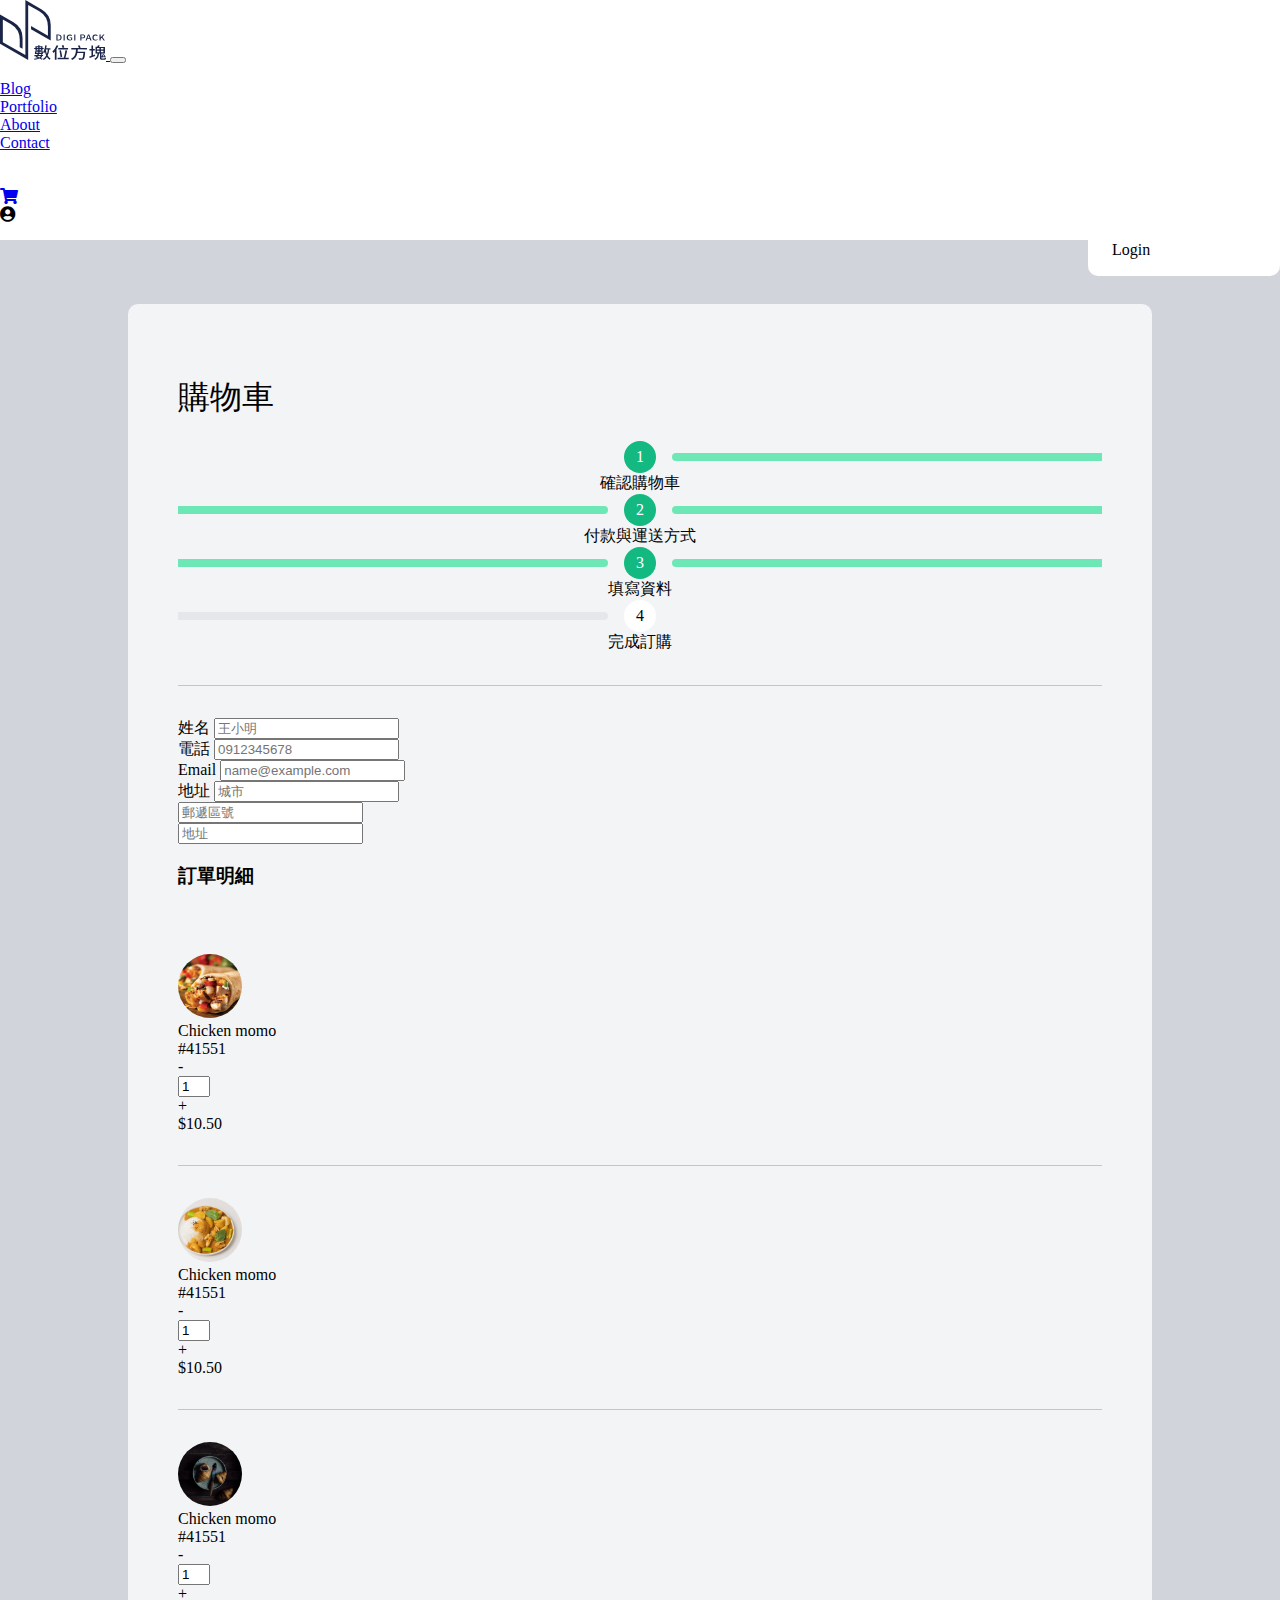
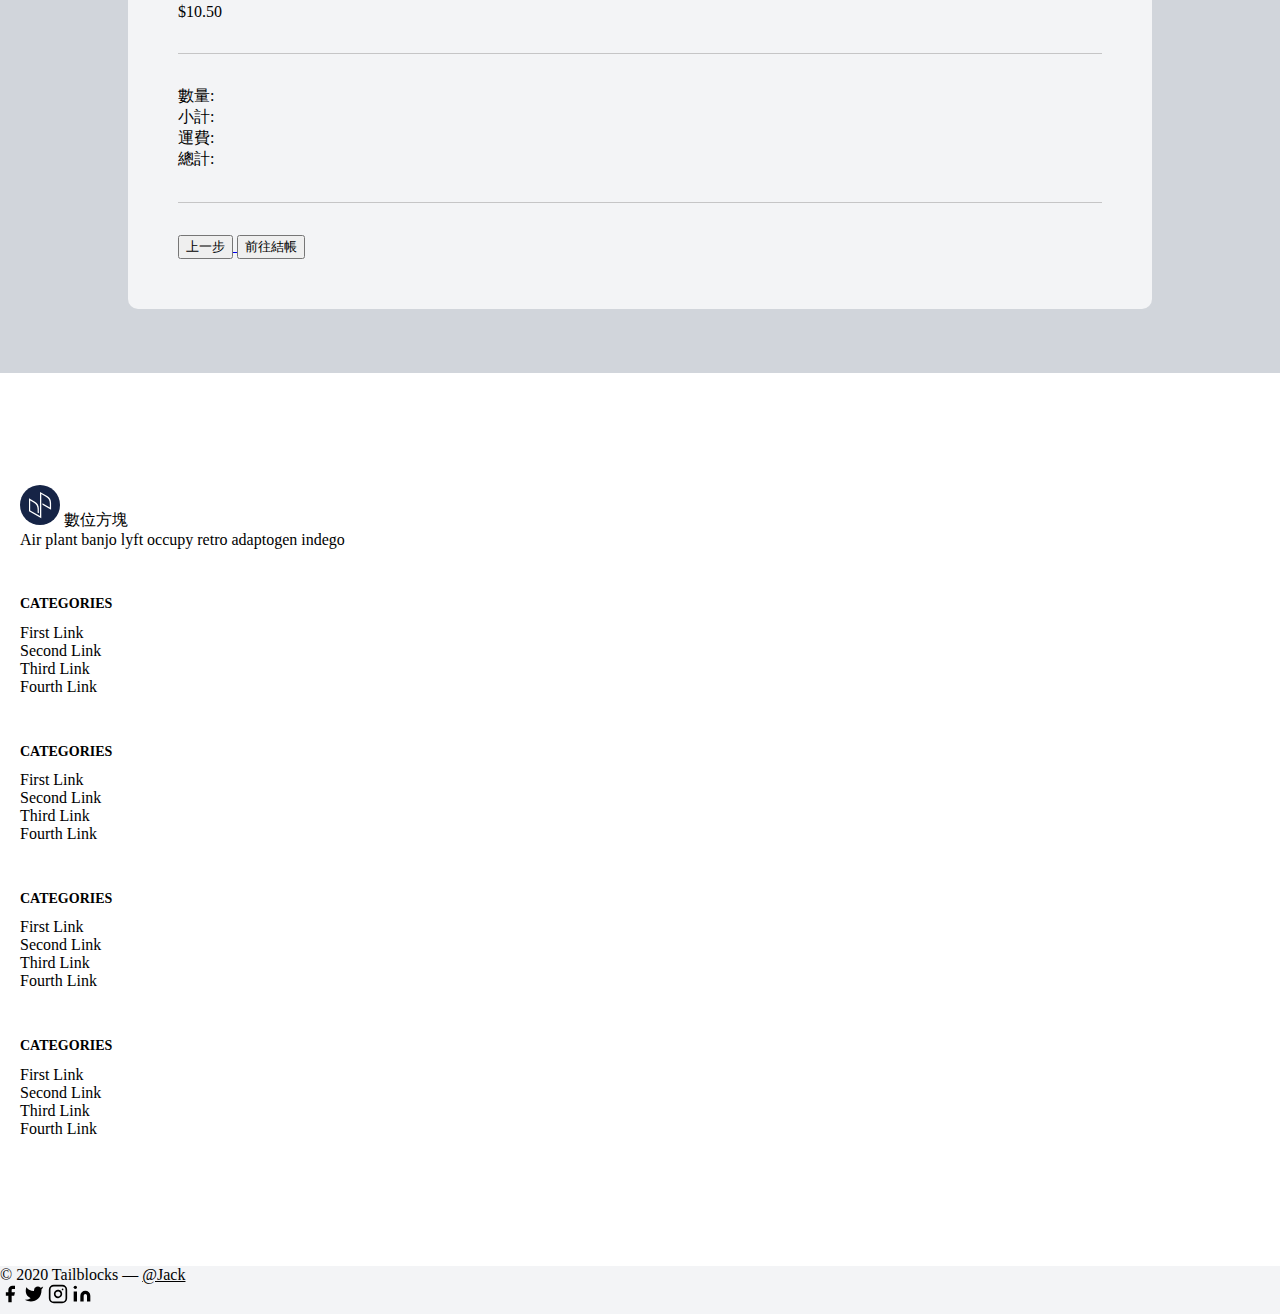
<file: shoppcart-step3.html>
<!DOCTYPE html>
<html lang="en">

<head>
  <meta charset="UTF-8">
  <meta http-equiv="X-UA-Compatible" content="IE=edge">
  <meta name="viewport" content="width=device-width, initial-scale=1.0">
  <link rel="stylesheet" href="https://cdnjs.cloudflare.com/ajax/libs/font-awesome/5.15.3/css/all.min.css">
  <link rel="stylesheet" href="./css/bootstrap.css">
  <link rel="stylesheet" href="https://stackpath.bootstrapcdn.com/bootstrap/4.2.1/css/bootstrap.min.css"
    integrity="sha384-GJzZqFGwb1QTTN6wy59ffF1BuGJpLSa9DkKMp0DgiMDm4iYMj70gZWKYbI706tWS" crossorigin="anonymous">
  <link rel="stylesheet" href="./css/btnLogin.css"> 
  <title>Document</title>
  <style>
    input[type=number]::-webkit-outer-spin-button,
    input[type=number]::-webkit-inner-spin-button {
      -webkit-appearance: none;
      margin: 0;
    }


    /* Firefox */
    input[type=number] {
      -moz-appearance: textfield;
    }

    * {
      box-sizing: border-box;
    }

    body {
      margin: 0%;
      min-height: calc(100vh - 419px);
    }

    .box {
      width: 100%;
      height: 200px;
      background-color: yellow;
      margin-bottom: 10px;
    }

    main {
      width: 100%;
      min-height: 100vh;
      background-color: #d1d5db;
      padding: 5% 10%;
      transition: 0.1s;
    }

    @media(max-width:1026px) {
      main {
        padding: 5% 0px;
      }
    }

    a:active {
      color: black !important;
    }

    .cart-container {
      max-width: 1140px;
      margin: auto;
      padding: 50px;
      border-radius: 10px;
      background-color: #f3f4f6;
    }

    .my-step {
      display: flex;
      flex-direction: column;
      justify-content: space-between;
      align-items: center;
    }

    .my-step-num {
      width: 2rem;
      height: 2rem;
      margin: 0px 1rem;
      background-color: #ffffff;
      border-radius: 50%;
      display: flex;
      justify-content: center;
      align-items: center;
      font-size: 1rem;
    }

    .num {
      width: 100%;
      display: flex;
      justify-content: center;
      align-items: center;
    }
    .num1 .my-step-num{
      background-color: #13b981;
      color: white;
    }
    .num2 .my-step-num{
      background-color: #13b981;
      color: white;
    }
    .num3 .my-step-num{
      background-color: #13b981;
      color: white;
    }
    .num1::before {
      content: '';
      width: calc(calc(100% - 4rem) / 2);
      height: 0.5rem;
      border-radius: 0 5px 5px 0;
      /* background-color: #e5e7eb; */
    }

    .num1::after {
      content: '';
      width: calc(calc(100% - 4rem) / 2);
      height: 0.5rem;
      border-radius: 5px 0 0 5px;
      background-color: #6ee7b7;
    }

    .num2::before {
      content: '';
      width: calc(calc(100% - 4rem) / 2);
      height: 0.5rem;
      border-radius: 0 5px 5px 0;
      background-color: #6ee7b7;
    }

    .num2::after {
      content: '';
      width: calc(calc(100% - 4rem) / 2);
      height: 0.5rem;
      border-radius: 5px 0 0 5px;
      background-color: #6ee7b7;
    }

    .num3::before {
      content: '';
      width: calc(calc(100% - 4rem) / 2);
      height: 0.5rem;
      border-radius: 0 5px 5px 0;
      background-color: #6ee7b7
    }

    .num3::after {
      content: '';
      width: calc(calc(100% - 4rem) / 2);
      height: 0.5rem;
      border-radius: 5px 0 0 5px;
      background-color: #6ee7b7
    }

    .num4::before {
      content: '';
      width: calc(calc(100% - 4rem) / 2);
      height: 0.5rem;
      border-radius: 0 5px 5px 0;
      background-color: #e5e7eb;
    }

    .num4::after {
      content: '';
      width: calc(calc(100% - 4rem) / 2);
      height: 0.5rem;
      border-radius: 5px 0 0 5px;
      /* background-color: #e5e7eb; */
    }

    .my-hr {
      width: 100%;
      height: 1px;
      margin: 2rem 0;
      background-color: gray;
      opacity: 0.4;
    }
    span{
      min-width: 3rem;
      text-align: end;
    }
  </style>
</head>

<body>
  <nav>
    <div class="container ">
      <nav class="navbar navbar-expand-md navbar-light">
        <a class="navbar-brand" href="./index.html">
          <img src="./img/logo.svg" style="width: 106px ;" alt="">
        </a>
        <button class="navbar-toggler" type="button" data-toggle="collapse" data-target="#navbarSupportedContent"
          aria-controls="navbarSupportedContent" aria-expanded="false" aria-label="Toggle navigation">
          <span class="navbar-toggler-icon"></span>
        </button>
        <div class="collapse navbar-collapse" id="navbarSupportedContent">
          <ul style="padding: 0px;" class="navbar-nav ml-auto">
            <li class="nav-item active">
              <a class="nav-link text-dark text-md-left text-sm-center" href="#">Blog </a>
            </li>
            <li class="nav-item ">
              <a class="nav-link text-dark text-md-left text-sm-center" href="#">Portfolio</a>
            </li>
            <li class="nav-item">
              <a class="nav-link text-dark text-md-left text-sm-center" href="#">About</a>
            </li>
            <li class="nav-item">
              <a class="nav-link text-dark text-md-left text-sm-center" href="#">Contact</a>
            </li>
          </ul>
          <ul class="link-icon d-flex m-0 p-0">
            <li class="nav-item w-50">
              <a class="nav-link text-dark text-md-left text-sm-right" href="#"><i class="fas fa-shopping-cart"></i></a>
            </li>
            <li class="nav-item w-50">
              <div class="btn-account nav-link text-dark text-md-left text-sm-left" ><i class="fas fa-user-circle"></i></div>
              <a href="./login.html" class="btn-login d-none">
                <div class="txt-login">Login</div>
              </a>
            </li>
          </ul>





        </div>
      </nav>
    </div>
  </nav>

  <main>
    <div class="cart-container">
      <div class="title">
        <h1>購物車</h1>
      </div>
      <div class="setup-group">
        <div class="container">
          <div class="row">
            <div class="col-12">
              <div class="row no-gutters">
                <div class="col-3">
                  <div class="my-step">
                    <div class="num1 num">
                      <div class="my-step-num">1</div>
                    </div>
                    <span>確認購物車</span>
                  </div>
                </div>
                <div class="col-3">
                  <div class="my-step">
                    <div class="num2 num">
                      <div class="my-step-num ">2</div>
                    </div>
                    <span>付款與運送方式</span>
                  </div>
                </div>
                <div class="col-3">
                  <div class="my-step">
                    <div class="num3 num">
                      <div class="my-step-num ">3</div>
                    </div>
                    <span>填寫資料</span>
                  </div>
                </div>
                <div class="col-3">
                  <div class="my-step">
                    <div class="num4 num">
                      <div class="my-step-num">4</div>
                    </div>
                    <span>完成訂購</span>
                  </div>
                </div>
              </div>
            </div>
          </div>
        </div>
      </div>
      <div class="my-hr"></div>
      <div class="container p-0">
        <form>
          <div class="form-group">
            <label for="exampleFormControlInput1">姓名</label>
            <input type="email" class="form-control" id="exampleFormControlInput1" placeholder="王小明">
          </div>
          <div class="form-group">
            <label for="exampleFormControlInput1">電話</label>
            <input type="email" class="form-control" id="exampleFormControlInput1" placeholder="0912345678">
          </div>
          <div class="form-group">
            <label for="exampleFormControlInput1">Email</label>
            <input type="email" class="form-control" id="exampleFormControlInput1" placeholder="name@example.com">
          </div>
          <div class="form-row ">
            <div class="form-group col-6">
              <label for="city">地址</label>
              <input type="text" class="form-control" id="city" placeholder="城市">
            </div>
            <div class="form-group col-6">
              <label for="postal"></label>
              <input type="text" class="form-control mt-2" id="postal" placeholder="郵遞區號">
            </div>
            <div class="form-group col-12">
              <label for="address"></label>
              <input type="text" class="form-control " id="address" placeholder="地址">
            </div>
          </div>
        </form>
      </div>
      <div class="details d-none">
        <h3>訂單明細</h3>
        <div class="my-hr" style="visibility: hidden;"></div>
        <div class="item d-flex justify-content-between align-items-center">
          <div class="container" style="padding: 0px;">
            <div class="row no-gutters">
              <div class="col-6 d-flex justify-content-start align-items-center">
                <div class="item-photo mr-2">
                  <img src="./img/捲餅.jpg" alt="" style="width: 4rem; height: 4rem; border-radius: 50%;">
                </div>
                <div class="item-data">
                  <div class="item-name">Chicken momo</div>
                  <div class="item-nmuber">#41551</div>
                </div>
              </div>
              <div class="col-6 d-flex justify-content-end align-items-center">
                <div class="item-quantiys d-flex justify-content-between">
                  <div class="quantiys d-flex justify-content-around align-items-center">
                    <div class="minus">-</div>
                    <div class="num-value ml-2 mr-2">
                      <input class="on-change" id="burrito-num" type="number" value="1" style="width: 2rem;"> 
                    </div>
                    <div class="plus">+</div>
                  </div>
                  <div class="price d-flex align-items-center ml-3 " >$<span id="burrito-price">10.50</span></div>
                </div>
              </div>
            </div>
          </div>
        </div>
        <div class="my-hr"></div>
        <div class="item d-flex justify-content-between align-items-center">
          <div class="container" style="padding: 0px;">
            <div class="row no-gutters">
              <div class="col-6 d-flex justify-content-start align-items-center">
                <div class="item-photo mr-2">
                  <img src="./img/咖哩.jpg" alt="" style="width: 4rem; height: 4rem; border-radius: 50%;">
                </div>
                <div class="item-data">
                  <div class="item-name">Chicken momo</div>
                  <div class="item-nmuber">#41551</div>
                </div>
              </div>
              <div class="col-6 d-flex justify-content-end align-items-center">
                <div class="item-quantiys d-flex justify-content-between">
                  <div class="quantiys d-flex justify-content-around align-items-center">
                    <div class="minus">-</div>
                    <div class="num-value ml-2 mr-2">
                      <input class="on-change" id="gali-num" type="number" value="1" style="width: 2rem;"  >
                    </div>
                    <div class="plus">+</div>
                  </div>
                  <div class="price d-flex align-items-center ml-3">
                    $<span id="gali-price">10.50</span></div>
                </div>
              </div>
            </div>
          </div>
        </div>
        <div class="my-hr"></div>
        <div class="item d-flex justify-content-between align-items-center">
          <div class="container" style="padding: 0px;">
            <div class="row no-gutters">
              <div class="col-6 d-flex justify-content-start align-items-center">
                <div class="item-photo mr-2">
                  <img src="./img/甜點.jpg" alt="" style="width: 4rem; height: 4rem; border-radius: 50%;">
                </div>
                <div class="item-data">
                  <div class="item-name">Chicken momo</div>
                  <div class="item-nmuber">#41551</div>
                </div>
              </div>
              <div class="col-6 d-flex justify-content-end align-items-center">
                <div class="item-quantiys d-flex justify-content-between">
                  <div class="quantiys d-flex justify-content-around align-items-center">
                    <div class="minus">-</div>
                    <div class="num-value ml-2 mr-2">
                      <input class="on-change" id="sweet-num" type="number" value="1" style="width: 2rem;">
                    </div>
                    <div class="plus">+</div>
                  </div>
                  <div class="price d-flex align-items-center ml-3 " >$<span id="sweet-price" >10.50</span></div>
                </div>
              </div>
            </div>
          </div>
        </div>
        <div class="my-hr"></div>
      </div>
      <div class="total">
        <div class="container p-0">
          <div class="row no-gutters">
            <div class="col-10"></div>
            <div class="col-2">
              <div class="to-num d-flex justify-content-between align-items-center">
                <span>數量:</span>
                <div class="value ml-3" id="total-items"></div>
              </div>
              <div class="items-price d-flex justify-content-between align-items-center">
                <span>小計:</span>
                <div class="value ml-3" id="items-price"></div>
              </div>
              <div class="shipping d-flex justify-content-between align-items-center">
                <span>運費:</span>
                <div class="value ml-3" id="shipping"></div>
              </div>
              <div class="to-price d-flex justify-content-between align-items-center">
                <span>總計:</span>
                <div class="value ml-3" id="total-price"></div>
              </div>
            </div>
          </div>
        </div>
      </div>
      <div class="my-hr"></div>
      <div class="opctions d-flex justify-content-between align-items-center">
        <a href="./shoppcart-step2.html">
          <button class="btn btn-primary" type="submit">上一步</button>
        </a>
        <a href="./shoppcart-step4.html">
          <button class="btn btn-primary" type="submit">前往結帳</button>
        </a>
      </div>
    </div>
  </main>

  <footer>
    <div class="fat-footer" style="margin: 96px 0; padding: 16px 20px;">
      <div class="container">
        <div class="row ">
          <div class="col-lg-3 col-md-4 col-sm-12 d-flex  flex-column justify-content-sm-center align-content-center">
            <div class="d-flex flex-column align-items-center flex-md-row justify-content-md-start ">
              <svg style="width: 40px; height: 40px; " class="" xmlns="http://www.w3.org/2000/svg" viewBox="0 0 40 40">
                <defs>
                  <style>
                    .cls-1 {
                      fill: #162446;
                    }

                    .cls-2 {
                      fill: #fff;
                    }
                  </style>
                </defs>
                <title>資產 2</title>
                <g id="圖層_2" data-name="圖層 2">
                  <g id="圖層_1-2" data-name="圖層 1">
                    <circle class="cls-1" cx="20" cy="20" r="20"></circle>
                    <path class="cls-2"
                      d="M20,7l7.13,4.11a7.91,7.91,0,0,1,3.95,6.84v6.8l-8.61-5V18.32l7.37,4.26V18.63a7.89,7.89,0,0,0-3.95-6.85L21.28,9.1V33.25L9,26.14V13.35l5.89,3.4a7.91,7.91,0,0,1,3.95,6.85v4.76l-1.23-.71V24.31a7.92,7.92,0,0,0-4-6.85l-3.42-2v9.94L20,31.11Z">
                    </path>
                  </g>
                </g>
              </svg>
              <span class=" ml-3 d-flex justify-content-center align-items-center">數位方塊</span>
            </div>

            <div class="text-wrap text-center text-md-left d-flex  flex-column">
              <span class="mt-2 text-sm text-gray-500 ">Air plant banjo lyft occupy retro </span>
              <span>adaptogen indego</span>
            </div>
          </div>
          <div class="lg-col-9 col-md-8 col-sm-12 text-center ">
            <div class="row">
              <div class="col-lg-3 col-md-6 col-sm-12 ">
                <ul>
                  <li>
                    <h2 style="font-size: .875rem;">CATEGORIES</h2>
                  </li>
                  <li>First Link</li>
                  <li>Second Link</li>
                  <li>Third Link</li>
                  <li>Fourth Link</li>
                </ul>
              </div>
              <div class="col-lg-3 col-md-6 col-sm-12 ">
                <ul>
                  <li>
                    <h2 style="font-size: .875rem;">CATEGORIES</h2>
                  </li>
                  <li>First Link</li>
                  <li>Second Link</li>
                  <li>Third Link</li>
                  <li>Fourth Link</li>
                </ul>
              </div>
              <div class="col-lg-3 col-md-6 col-sm-12 ">
                <ul>
                  <li>
                    <h2 style="font-size: .875rem;">CATEGORIES</h2>
                  </li>
                  <li>First Link</li>
                  <li>Second Link</li>
                  <li>Third Link</li>
                  <li>Fourth Link</li>
                </ul>
              </div>
              <div class="col-lg-3 col-md-6 col-sm-12 ">
                <ul>
                  <li>
                    <h2 style="font-size: .875rem;">CATEGORIES</h2>
                  </li>
                  <li>First Link</li>
                  <li>Second Link</li>
                  <li>Third Link</li>
                  <li>Fourth Link</li>
                </ul>
              </div>
            </div>
          </div>
        </div>
      </div>
    </div>
    <div class="footer d-flex align-items-center" style="background-color: #f3f4f6; height: 3rem;">
      <div class="container">
        <div class="row d-flex flex-wrap ">
          <div class=" col-12 col-sm-6 d-flex justify-content-center justify-content-sm-start ">
            <span class="d-flex align-items-center">© 2020 Tailblocks —</span>
            <a style="color: black;" class="ml-2 d-flex align-items-center " href="">@Jack</a>
          </div>
          <div class="col-12 col-sm-6 d-flex justify-content-center justify-content-sm-end ">
            <span class="d-flex align-items-center">
              <a class="text-gray-500  ">
                <svg fill="currentColor" class="svg-icon" stroke-linecap="round" stroke-linejoin="round"
                  stroke-width="2" class="w-5 h-5" viewBox="0 0 24 24">
                  <path d="M18 2h-3a5 5 0 00-5 5v3H7v4h3v8h4v-8h3l1-4h-4V7a1 1 0 011-1h3z"></path>
                </svg>
              </a>
              <a class="ml-3 text-gray-500  ">
                <svg fill="currentColor" class="svg-icon" stroke-linecap="round" stroke-linejoin="round"
                  stroke-width="2" class="w-5 h-5" viewBox="0 0 24 24">
                  <path
                    d="M23 3a10.9 10.9 0 01-3.14 1.53 4.48 4.48 0 00-7.86 3v1A10.66 10.66 0 013 4s-4 9 5 13a11.64 11.64 0 01-7 2c9 5 20 0 20-11.5a4.5 4.5 0 00-.08-.83A7.72 7.72 0 0023 3z">
                  </path>
                </svg>
              </a>
              <a class="ml-3 text-gray-500  ">
                <svg fill="none" class="svg-icon" stroke="currentColor" stroke-linecap="round" stroke-linejoin="round"
                  stroke-width="2" class="w-5 h-5" viewBox="0 0 24 24">
                  <rect width="20" height="20" x="2" y="2" rx="5" ry="5"></rect>
                  <path d="M16 11.37A4 4 0 1112.63 8 4 4 0 0116 11.37zm1.5-4.87h.01"></path>
                </svg>
              </a>
              <a class="ml-3 text-gray-500  ">
                <svg fill="currentColor" class="svg-icon" stroke="currentColor" stroke-linecap="round"
                  stroke-linejoin="round" stroke-width="0" class="w-5 h-5" viewBox="0 0 24 24">
                  <path stroke="none"
                    d="M16 8a6 6 0 016 6v7h-4v-7a2 2 0 00-2-2 2 2 0 00-2 2v7h-4v-7a6 6 0 016-6zM2 9h4v12H2z"></path>
                  <circle cx="4" cy="4" r="2" stroke="none"></circle>
                </svg>
              </a>
            </span>
          </div>
        </div>
      </div>
    </div>
  </footer>
  <script src="https://code.jquery.com/jquery-3.3.1.slim.min.js"
    integrity="sha384-q8i/X+965DzO0rT7abK41JStQIAqVgRVzpbzo5smXKp4YfRvH+8abtTE1Pi6jizo"
    crossorigin="anonymous"></script>
  <script src="https://cdnjs.cloudflare.com/ajax/libs/popper.js/1.14.6/umd/popper.min.js"
    integrity="sha384-wHAiFfRlMFy6i5SRaxvfOCifBUQy1xHdJ/yoi7FRNXMRBu5WHdZYu1hA6ZOblgut"
    crossorigin="anonymous"></script>
  <script src="https://stackpath.bootstrapcdn.com/bootstrap/4.2.1/js/bootstrap.min.js"
    integrity="sha384-B0UglyR+jN6CkvvICOB2joaf5I4l3gm9GU6Hc1og6Ls7i6U/mkkaduKaBhlAXv9k"
    crossorigin="anonymous"></script>
  <script>
    var btnAccount = document.querySelector('.btn-account');
    var btnLogin = document.querySelector('.btn-login');
    btnAccount.onclick = function () {
      btnLogin.classList.toggle('d-none');
      window.event ? window.event.cancelBubble = true : e.stopPropagation();
    }

    window.addEventListener('click', function () {
      btnLogin.classList.add('d-none');
    })
  </script>
  
</body>

</html>
</file>
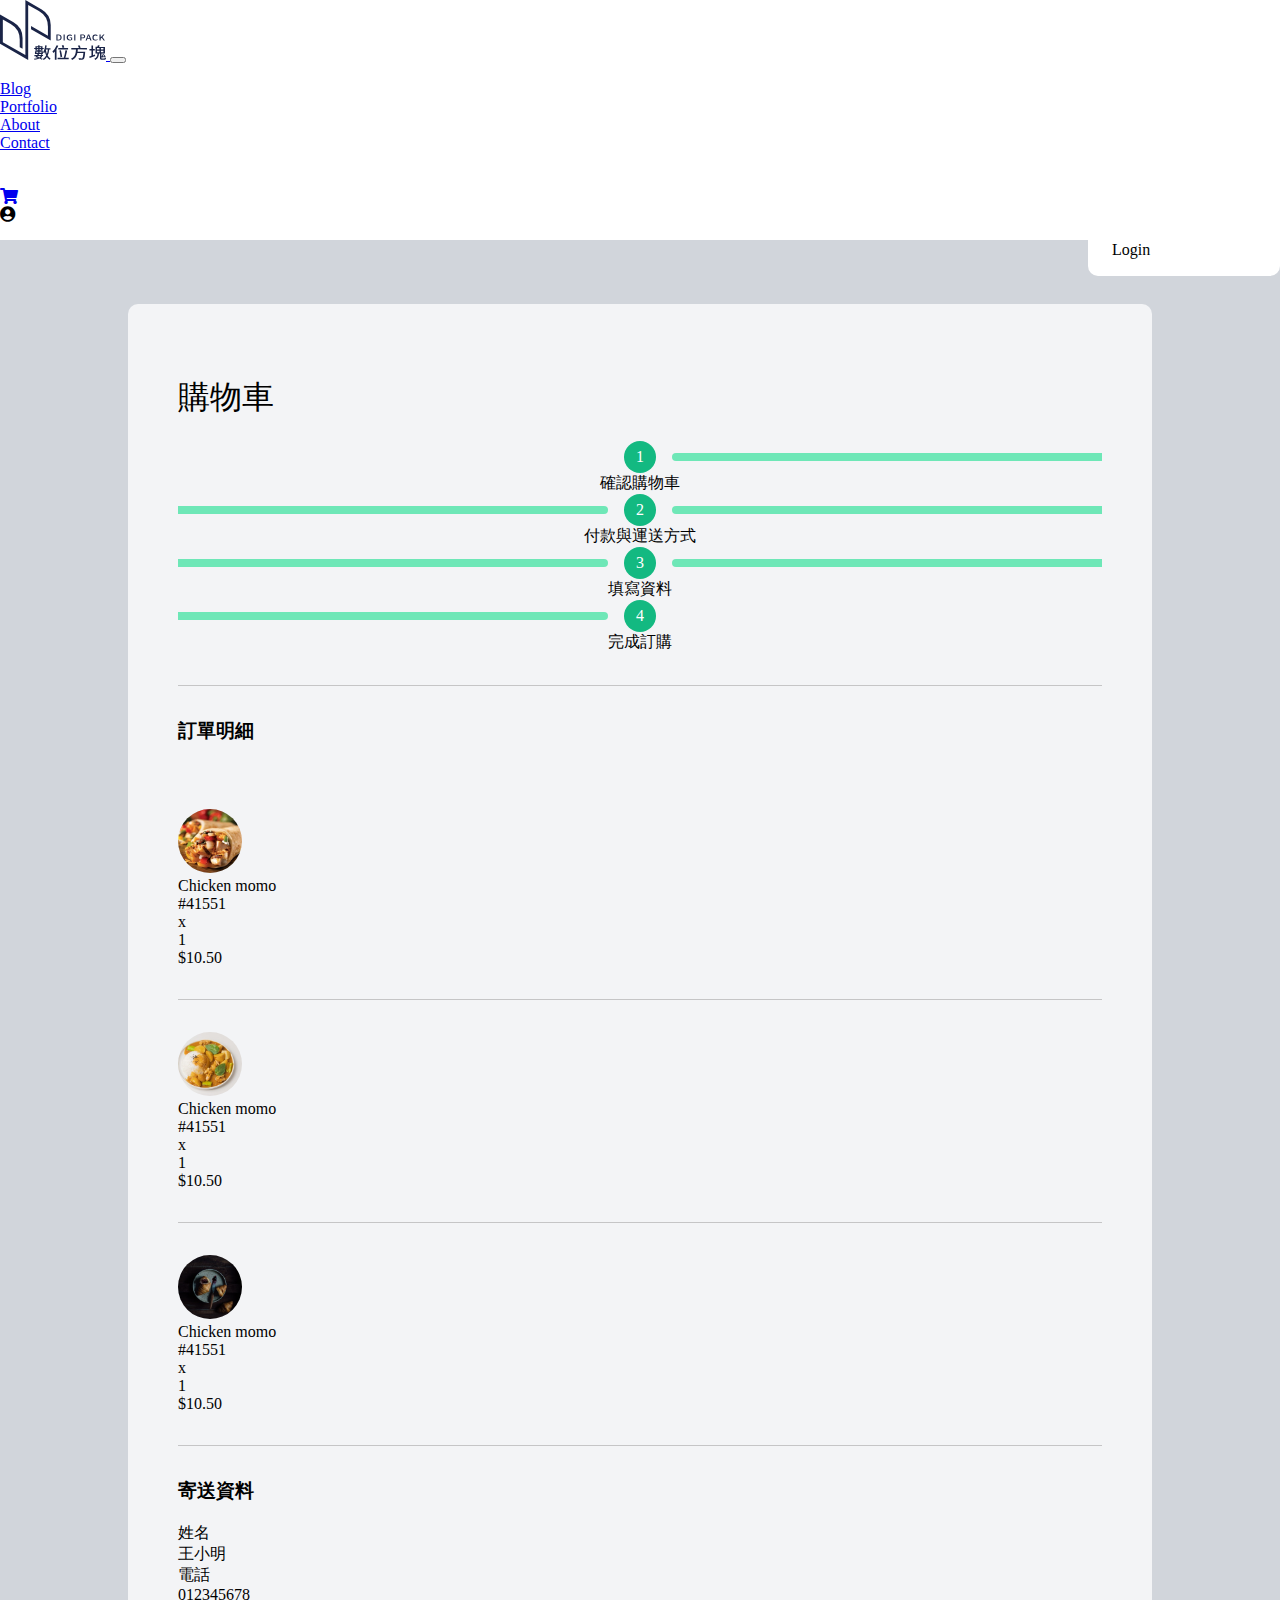
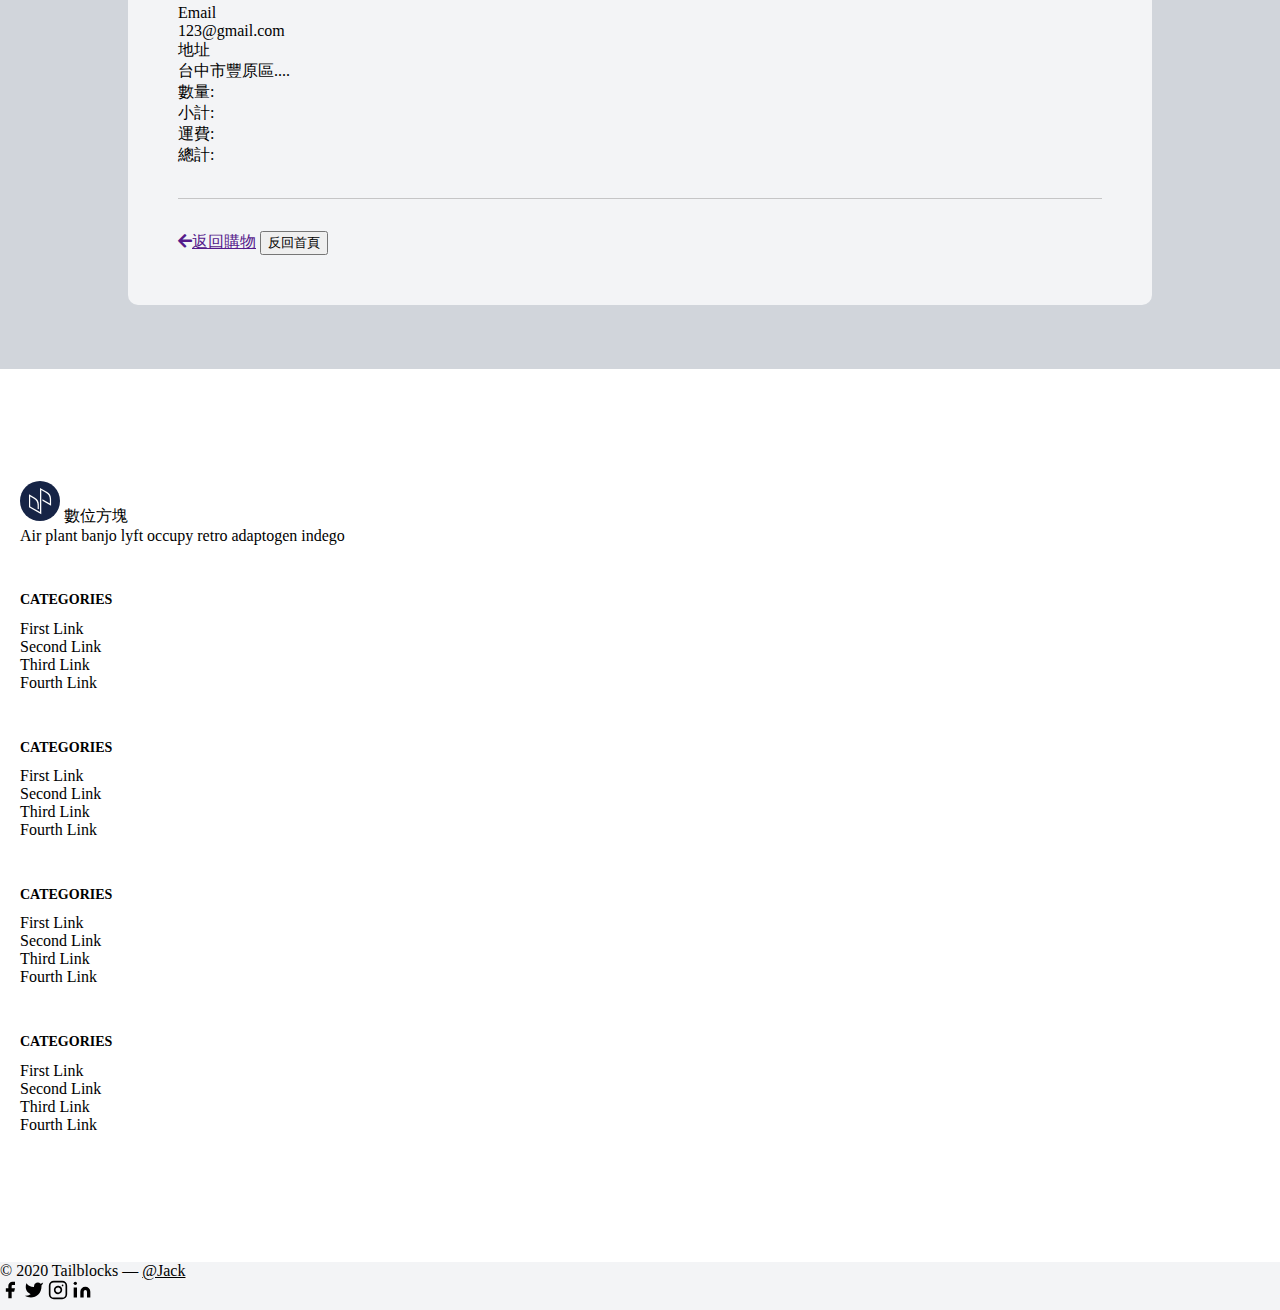
<file: shoppcart-step4.html>
<!DOCTYPE html>
<html lang="en">

<head>
  <meta charset="UTF-8">
  <meta http-equiv="X-UA-Compatible" content="IE=edge">
  <meta name="viewport" content="width=device-width, initial-scale=1.0">
  <link rel="stylesheet" href="https://cdnjs.cloudflare.com/ajax/libs/font-awesome/5.15.3/css/all.min.css">
  <link rel="stylesheet" href="./css/bootstrap.css">
  <link rel="stylesheet" href="https://stackpath.bootstrapcdn.com/bootstrap/4.2.1/css/bootstrap.min.css"
    integrity="sha384-GJzZqFGwb1QTTN6wy59ffF1BuGJpLSa9DkKMp0DgiMDm4iYMj70gZWKYbI706tWS" crossorigin="anonymous">
  <link rel="stylesheet" href="./css/btnLogin.css">
  <title>Document</title>
  <style>
    input[type=number]::-webkit-outer-spin-button,
    input[type=number]::-webkit-inner-spin-button {
      -webkit-appearance: none;
      margin: 0;
    }


    /* Firefox */
    input[type=number] {
      -moz-appearance: textfield;
    }

    * {
      box-sizing: border-box;
    }

    body {
      margin: 0%;
      min-height: calc(100vh - 419px);
    }

    .box {
      width: 100%;
      height: 200px;
      background-color: yellow;
      margin-bottom: 10px;
    }

    main {
      width: 100%;
      min-height: 100vh;
      background-color: #d1d5db;
      padding: 5% 10%;
      transition: 0.1s;
    }

    @media(max-width:1026px) {
      main {
        padding: 5% 0px;
      }
    }

    a:active {
      color: black !important;
    }

    .cart-container {
      max-width: 1140px;
      margin: auto;
      padding: 50px;
      border-radius: 10px;
      background-color: #f3f4f6;
    }

    .my-step {
      display: flex;
      flex-direction: column;
      justify-content: space-between;
      align-items: center;
    }

    .my-step-num {
      width: 2rem;
      height: 2rem;
      margin: 0px 1rem;
      background-color: #13b981;
      border-radius: 50%;
      display: flex;
      justify-content: center;
      align-items: center;
      font-size: 1rem;
      color: white;
    }

    .num {
      width: 100%;
      display: flex;
      justify-content: center;
      align-items: center;
    }
    
    .num1::before {
      content: '';
      width: calc(calc(100% - 4rem) / 2);
      height: 0.5rem;
      /* background-color: #e5e7eb; */
    }

    .num1::after {
      content: '';
      width: calc(calc(100% - 4rem) / 2);
      height: 0.5rem;
      background-color: #6ee7b7;
      border-radius: 5px 0 0 5px;
    }

    .num2::before {
      content: '';
      width: calc(calc(100% - 4rem) / 2);
      height: 0.5rem;
      background-color: #6ee7b7;
      border-radius: 0 5px 5px 0;
    }

    .num2::after {
      content: '';
      width: calc(calc(100% - 4rem) / 2);
      height: 0.5rem;
      background-color: #6ee7b7;
      border-radius: 5px 0 0 5px;
    }

    .num3::before {
      content: '';
      width: calc(calc(100% - 4rem) / 2);
      height: 0.5rem;
      background-color: #6ee7b7;
      border-radius: 0 5px 5px 0;
    }

    .num3::after {
      content: '';
      width: calc(calc(100% - 4rem) / 2);
      height: 0.5rem;
      background-color: #6ee7b7 ;
      border-radius: 5px 0 0 5px;     
    }

    .num4::before {
      content: '';
      width: calc(calc(100% - 4rem) / 2);
      height: 0.5rem;
      background-color: #6ee7b7;
      border-radius: 0 5px 5px 0;
    }

    .num4::after {
      content: '';
      width: calc(calc(100% - 4rem) / 2);
      height: 0.5rem;
      /* background-color: #e5e7eb; */
    }

    .my-hr {
      width: 100%;
      height: 1px;
      margin: 2rem 0;
      background-color: gray;
      opacity: 0.4;
    }
    span{
      min-width: 3rem;
      text-align: end;
    }
  </style>
</head>

<body>
  <nav>
    <div class="container ">
      <nav class="navbar navbar-expand-md navbar-light">
        <a class="navbar-brand" href="./index.html">
          <img src="./img/logo.svg" style="width: 106px ;" alt="">
        </a>
        <button class="navbar-toggler" type="button" data-toggle="collapse" data-target="#navbarSupportedContent"
          aria-controls="navbarSupportedContent" aria-expanded="false" aria-label="Toggle navigation">
          <span class="navbar-toggler-icon"></span>
        </button>
        <div class="collapse navbar-collapse" id="navbarSupportedContent">
          <ul style="padding: 0px;" class="navbar-nav ml-auto">
            <li class="nav-item active">
              <a class="nav-link text-dark text-md-left text-sm-center" href="#">Blog </a>
            </li>
            <li class="nav-item ">
              <a class="nav-link text-dark text-md-left text-sm-center" href="#">Portfolio</a>
            </li>
            <li class="nav-item">
              <a class="nav-link text-dark text-md-left text-sm-center" href="#">About</a>
            </li>
            <li class="nav-item">
              <a class="nav-link text-dark text-md-left text-sm-center" href="#">Contact</a>
            </li>
          </ul>
          <ul class="link-icon d-flex m-0 p-0">
            <li class="nav-item w-50">
              <a class="nav-link text-dark text-md-left text-sm-right" href="#"><i class="fas fa-shopping-cart"></i></a>
            </li>
            <li class="nav-item w-50">
              <div class="btn-account nav-link text-dark text-md-left text-sm-left" ><i class="fas fa-user-circle"></i></div>
              <a href="./login.html" class="btn-login d-none">
                <div class="txt-login">Login</div>
              </a>
            </li>
          </ul>





        </div>
      </nav>
    </div>
  </nav>

  <main>
    <div class="cart-container">
      <div class="title">
        <h1>購物車</h1>
      </div>
      <div class="setup-group">
        <div class="container">
          <div class="row">
            <div class="col-12">
              <div class="row no-gutters">
                <div class="col-3">
                  <div class="my-step">
                    <div class="num1 num">
                      <div class="my-step-num">1</div>
                    </div>
                    <span>確認購物車</span>
                  </div>
                </div>
                <div class="col-3">
                  <div class="my-step">
                    <div class="num2 num">
                      <div class="my-step-num ">2</div>
                    </div>
                    <span>付款與運送方式</span>
                  </div>
                </div>
                <div class="col-3">
                  <div class="my-step">
                    <div class="num3 num">
                      <div class="my-step-num ">3</div>
                    </div>
                    <span>填寫資料</span>
                  </div>
                </div>
                <div class="col-3">
                  <div class="my-step">
                    <div class="num4 num">
                      <div class="my-step-num">4</div>
                    </div>
                    <span>完成訂購</span>
                  </div>
                </div>
              </div>
            </div>
          </div>
        </div>
      </div>
      <div class="my-hr"></div>
      <div class="details ">
        <h3>訂單明細</h3>
        <div class="my-hr" style="visibility: hidden;"></div>
        <div class="item d-flex justify-content-between align-items-center">
          <div class="container" style="padding: 0px;">
            <div class="row no-gutters">
              <div class="col-6 d-flex justify-content-start align-items-center">
                <div class="item-photo mr-2">
                  <img src="./img/捲餅.jpg" alt="" style="width: 4rem; height: 4rem; border-radius: 50%;">
                </div>
                <div class="item-data">
                  <div class="item-name">Chicken momo</div>
                  <div class="item-nmuber">#41551</div>
                </div>
              </div>
              <div class="col-6 d-flex justify-content-end align-items-center">
                <div class="item-quantiys d-flex justify-content-between">
                  <div class="quantiys d-flex justify-content-around align-items-center">
                    <span>x</span>
                    <div class="final-totla-num">1</div>
                  </div>
                  <div class="price d-flex align-items-center ml-3 " >$<span id="burrito-price">10.50</span></div>
                </div>
              </div>
            </div>
          </div>
        </div>
        <div class="my-hr"></div>
        <div class="item d-flex justify-content-between align-items-center">
          <div class="container" style="padding: 0px;">
            <div class="row no-gutters">
              <div class="col-6 d-flex justify-content-start align-items-center">
                <div class="item-photo mr-2">
                  <img src="./img/咖哩.jpg" alt="" style="width: 4rem; height: 4rem; border-radius: 50%;">
                </div>
                <div class="item-data">
                  <div class="item-name">Chicken momo</div>
                  <div class="item-nmuber">#41551</div>
                </div>
              </div>
              <div class="col-6 d-flex justify-content-end align-items-center">
                <div class="item-quantiys d-flex justify-content-between">
                  <div class="quantiys d-flex justify-content-around align-items-center">
                    <span>x</span>
                    <div class="final-totla-num">1</div>
                  </div>
                  <div class="price d-flex align-items-center ml-3">
                    $<span id="gali-price">10.50</span></div>
                </div>
              </div>
            </div>
          </div>
        </div>
        <div class="my-hr"></div>
        <div class="item d-flex justify-content-between align-items-center">
          <div class="container" style="padding: 0px;">
            <div class="row no-gutters">
              <div class="col-6 d-flex justify-content-start align-items-center">
                <div class="item-photo mr-2">
                  <img src="./img/甜點.jpg" alt="" style="width: 4rem; height: 4rem; border-radius: 50%;">
                </div>
                <div class="item-data">
                  <div class="item-name">Chicken momo</div>
                  <div class="item-nmuber">#41551</div>
                </div>
              </div>
              <div class="col-6 d-flex justify-content-end align-items-center">
                <div class="item-quantiys d-flex justify-content-between">
                  <div class="quantiys d-flex justify-content-around align-items-center">
                    <span>x</span>
                    <div class="final-totla-num">1</div>
                  </div>
                  <div class="price d-flex align-items-center ml-3 " >$<span id="sweet-price" >10.50</span></div>
                </div>
              </div>
            </div>
          </div>
        </div>
        <div class="my-hr"></div>
      </div>
      <div class="final-buyer-data">
        <div class="container p-0">
          <h3>寄送資料</h3>
          <div class="row no-gutters">
            <div class="col-1">
              <span>姓名</span>
            </div>
            <div class="col-11">
              <span>王小明</span>
            </div>
            <div class="col-1">
              <span>電話</span>
            </div>
            <div class="col-11">
              <span>012345678</span>
            </div>
            <div class="col-1">
              <span>Email</span>
            </div>
            <div class="col-11">
              <span>123@gmail.com</span>
            </div>
            <div class="col-1">
              <span>地址</span>
            </div>
            <div class="col-11">
              <span>台中市豐原區....</span>
            </div>
          </div>
        </div>
      </div>
      <div class="total">
        <div class="container p-0">
          <div class="row no-gutters">
            <div class="col-10"></div>
            <div class="col-2">
              <div class="to-num d-flex justify-content-between align-items-center">
                <span>數量:</span>
                <div class="value ml-3" id="total-items"></div>
              </div>
              <div class="items-price d-flex justify-content-between align-items-center">
                <span>小計:</span>
                <div class="value ml-3" id="items-price"></div>
              </div>
              <div class="shipping d-flex justify-content-between align-items-center">
                <span>運費:</span>
                <div class="value ml-3" id="shipping"></div>
              </div>
              <div class="to-price d-flex justify-content-between align-items-center">
                <span>總計:</span>
                <div class="value ml-3" id="total-price"></div>
              </div>
            </div>
          </div>
        </div>
      </div>
      <div class="my-hr"></div>
      <div class="opctions d-flex justify-content-between align-items-center">
        <a class="invisible" href=""><i class="fas fa-arrow-left"></i><span>返回購物</span></a>
        <a href="./index.html"><button class="btn btn-primary" type="submit">反回首頁</button></a>
      </div>
    </div>
  </main>

  <footer>
    <div class="fat-footer" style="margin: 96px 0; padding: 16px 20px;">
      <div class="container">
        <div class="row ">
          <div class="col-lg-3 col-md-4 col-sm-12 d-flex  flex-column justify-content-sm-center align-content-center">
            <div class="d-flex flex-column align-items-center flex-md-row justify-content-md-start ">
              <svg style="width: 40px; height: 40px; " class="" xmlns="http://www.w3.org/2000/svg" viewBox="0 0 40 40">
                <defs>
                  <style>
                    .cls-1 {
                      fill: #162446;
                    }

                    .cls-2 {
                      fill: #fff;
                    }
                  </style>
                </defs>
                <title>資產 2</title>
                <g id="圖層_2" data-name="圖層 2">
                  <g id="圖層_1-2" data-name="圖層 1">
                    <circle class="cls-1" cx="20" cy="20" r="20"></circle>
                    <path class="cls-2"
                      d="M20,7l7.13,4.11a7.91,7.91,0,0,1,3.95,6.84v6.8l-8.61-5V18.32l7.37,4.26V18.63a7.89,7.89,0,0,0-3.95-6.85L21.28,9.1V33.25L9,26.14V13.35l5.89,3.4a7.91,7.91,0,0,1,3.95,6.85v4.76l-1.23-.71V24.31a7.92,7.92,0,0,0-4-6.85l-3.42-2v9.94L20,31.11Z">
                    </path>
                  </g>
                </g>
              </svg>
              <span class=" ml-3 d-flex justify-content-center align-items-center">數位方塊</span>
            </div>

            <div class="text-wrap text-center text-md-left d-flex  flex-column">
              <span class="mt-2 text-sm text-gray-500 ">Air plant banjo lyft occupy retro </span>
              <span>adaptogen indego</span>
            </div>
          </div>
          <div class="lg-col-9 col-md-8 col-sm-12 text-center ">
            <div class="row">
              <div class="col-lg-3 col-md-6 col-sm-12 ">
                <ul>
                  <li>
                    <h2 style="font-size: .875rem;">CATEGORIES</h2>
                  </li>
                  <li>First Link</li>
                  <li>Second Link</li>
                  <li>Third Link</li>
                  <li>Fourth Link</li>
                </ul>
              </div>
              <div class="col-lg-3 col-md-6 col-sm-12 ">
                <ul>
                  <li>
                    <h2 style="font-size: .875rem;">CATEGORIES</h2>
                  </li>
                  <li>First Link</li>
                  <li>Second Link</li>
                  <li>Third Link</li>
                  <li>Fourth Link</li>
                </ul>
              </div>
              <div class="col-lg-3 col-md-6 col-sm-12 ">
                <ul>
                  <li>
                    <h2 style="font-size: .875rem;">CATEGORIES</h2>
                  </li>
                  <li>First Link</li>
                  <li>Second Link</li>
                  <li>Third Link</li>
                  <li>Fourth Link</li>
                </ul>
              </div>
              <div class="col-lg-3 col-md-6 col-sm-12 ">
                <ul>
                  <li>
                    <h2 style="font-size: .875rem;">CATEGORIES</h2>
                  </li>
                  <li>First Link</li>
                  <li>Second Link</li>
                  <li>Third Link</li>
                  <li>Fourth Link</li>
                </ul>
              </div>
            </div>
          </div>
        </div>
      </div>
    </div>
    <div class="footer d-flex align-items-center" style="background-color: #f3f4f6; height: 3rem;">
      <div class="container">
        <div class="row d-flex flex-wrap ">
          <div class=" col-12 col-sm-6 d-flex justify-content-center justify-content-sm-start ">
            <span class="d-flex align-items-center">© 2020 Tailblocks —</span>
            <a style="color: black;" class="ml-2 d-flex align-items-center " href="">@Jack</a>
          </div>
          <div class="col-12 col-sm-6 d-flex justify-content-center justify-content-sm-end ">
            <span class="d-flex align-items-center">
              <a class="text-gray-500  ">
                <svg fill="currentColor" class="svg-icon" stroke-linecap="round" stroke-linejoin="round"
                  stroke-width="2" class="w-5 h-5" viewBox="0 0 24 24">
                  <path d="M18 2h-3a5 5 0 00-5 5v3H7v4h3v8h4v-8h3l1-4h-4V7a1 1 0 011-1h3z"></path>
                </svg>
              </a>
              <a class="ml-3 text-gray-500  ">
                <svg fill="currentColor" class="svg-icon" stroke-linecap="round" stroke-linejoin="round"
                  stroke-width="2" class="w-5 h-5" viewBox="0 0 24 24">
                  <path
                    d="M23 3a10.9 10.9 0 01-3.14 1.53 4.48 4.48 0 00-7.86 3v1A10.66 10.66 0 013 4s-4 9 5 13a11.64 11.64 0 01-7 2c9 5 20 0 20-11.5a4.5 4.5 0 00-.08-.83A7.72 7.72 0 0023 3z">
                  </path>
                </svg>
              </a>
              <a class="ml-3 text-gray-500  ">
                <svg fill="none" class="svg-icon" stroke="currentColor" stroke-linecap="round" stroke-linejoin="round"
                  stroke-width="2" class="w-5 h-5" viewBox="0 0 24 24">
                  <rect width="20" height="20" x="2" y="2" rx="5" ry="5"></rect>
                  <path d="M16 11.37A4 4 0 1112.63 8 4 4 0 0116 11.37zm1.5-4.87h.01"></path>
                </svg>
              </a>
              <a class="ml-3 text-gray-500  ">
                <svg fill="currentColor" class="svg-icon" stroke="currentColor" stroke-linecap="round"
                  stroke-linejoin="round" stroke-width="0" class="w-5 h-5" viewBox="0 0 24 24">
                  <path stroke="none"
                    d="M16 8a6 6 0 016 6v7h-4v-7a2 2 0 00-2-2 2 2 0 00-2 2v7h-4v-7a6 6 0 016-6zM2 9h4v12H2z"></path>
                  <circle cx="4" cy="4" r="2" stroke="none"></circle>
                </svg>
              </a>
            </span>
          </div>
        </div>
      </div>
    </div>
  </footer>
  <script src="https://code.jquery.com/jquery-3.3.1.slim.min.js"
    integrity="sha384-q8i/X+965DzO0rT7abK41JStQIAqVgRVzpbzo5smXKp4YfRvH+8abtTE1Pi6jizo"
    crossorigin="anonymous"></script>
  <script src="https://cdnjs.cloudflare.com/ajax/libs/popper.js/1.14.6/umd/popper.min.js"
    integrity="sha384-wHAiFfRlMFy6i5SRaxvfOCifBUQy1xHdJ/yoi7FRNXMRBu5WHdZYu1hA6ZOblgut"
    crossorigin="anonymous"></script>
  <script src="https://stackpath.bootstrapcdn.com/bootstrap/4.2.1/js/bootstrap.min.js"
    integrity="sha384-B0UglyR+jN6CkvvICOB2joaf5I4l3gm9GU6Hc1og6Ls7i6U/mkkaduKaBhlAXv9k"
    crossorigin="anonymous"></script>
    <script>
      var btnAccount = document.querySelector('.btn-account');
      var btnLogin = document.querySelector('.btn-login');
      btnAccount.onclick = function () {
        btnLogin.classList.toggle('d-none');
        window.event ? window.event.cancelBubble = true : e.stopPropagation();
      }
  
      window.addEventListener('click', function () {
        btnLogin.classList.add('d-none');
      })
    </script>
</body>

</html>
</file>
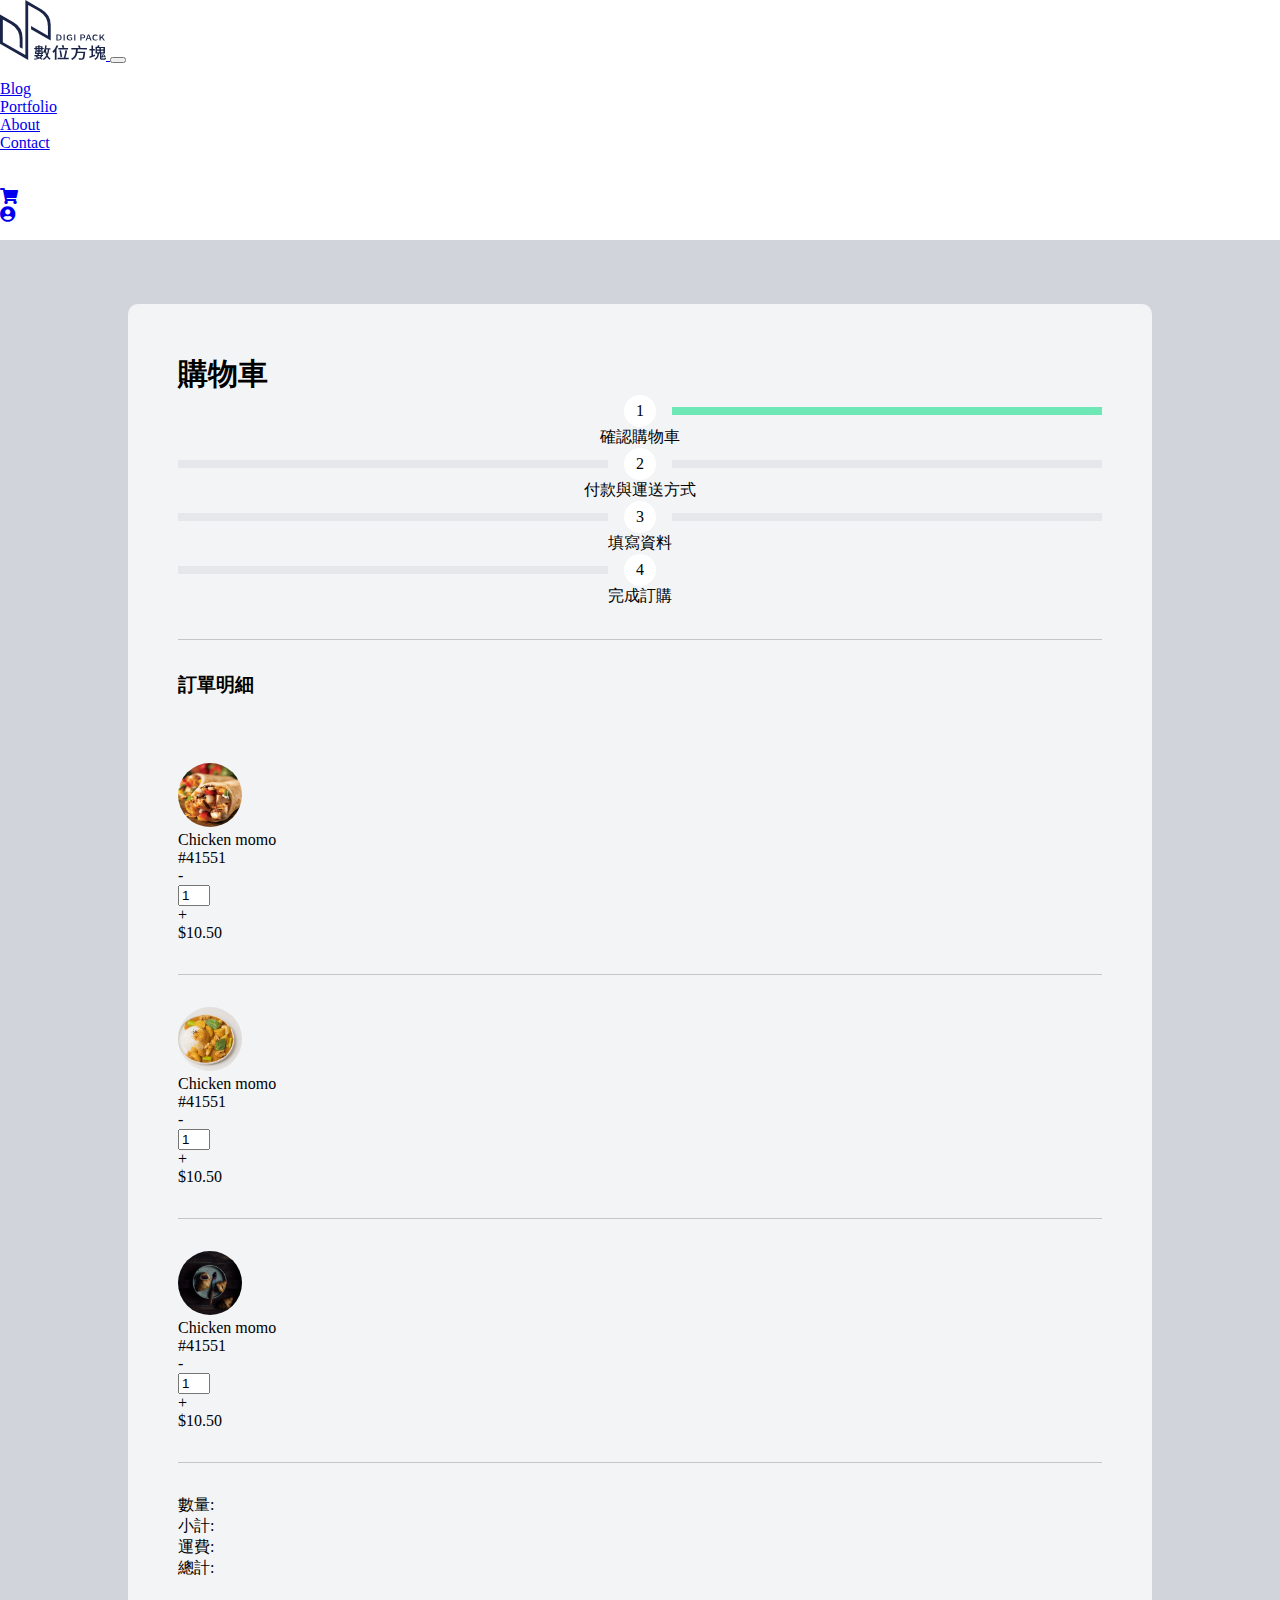
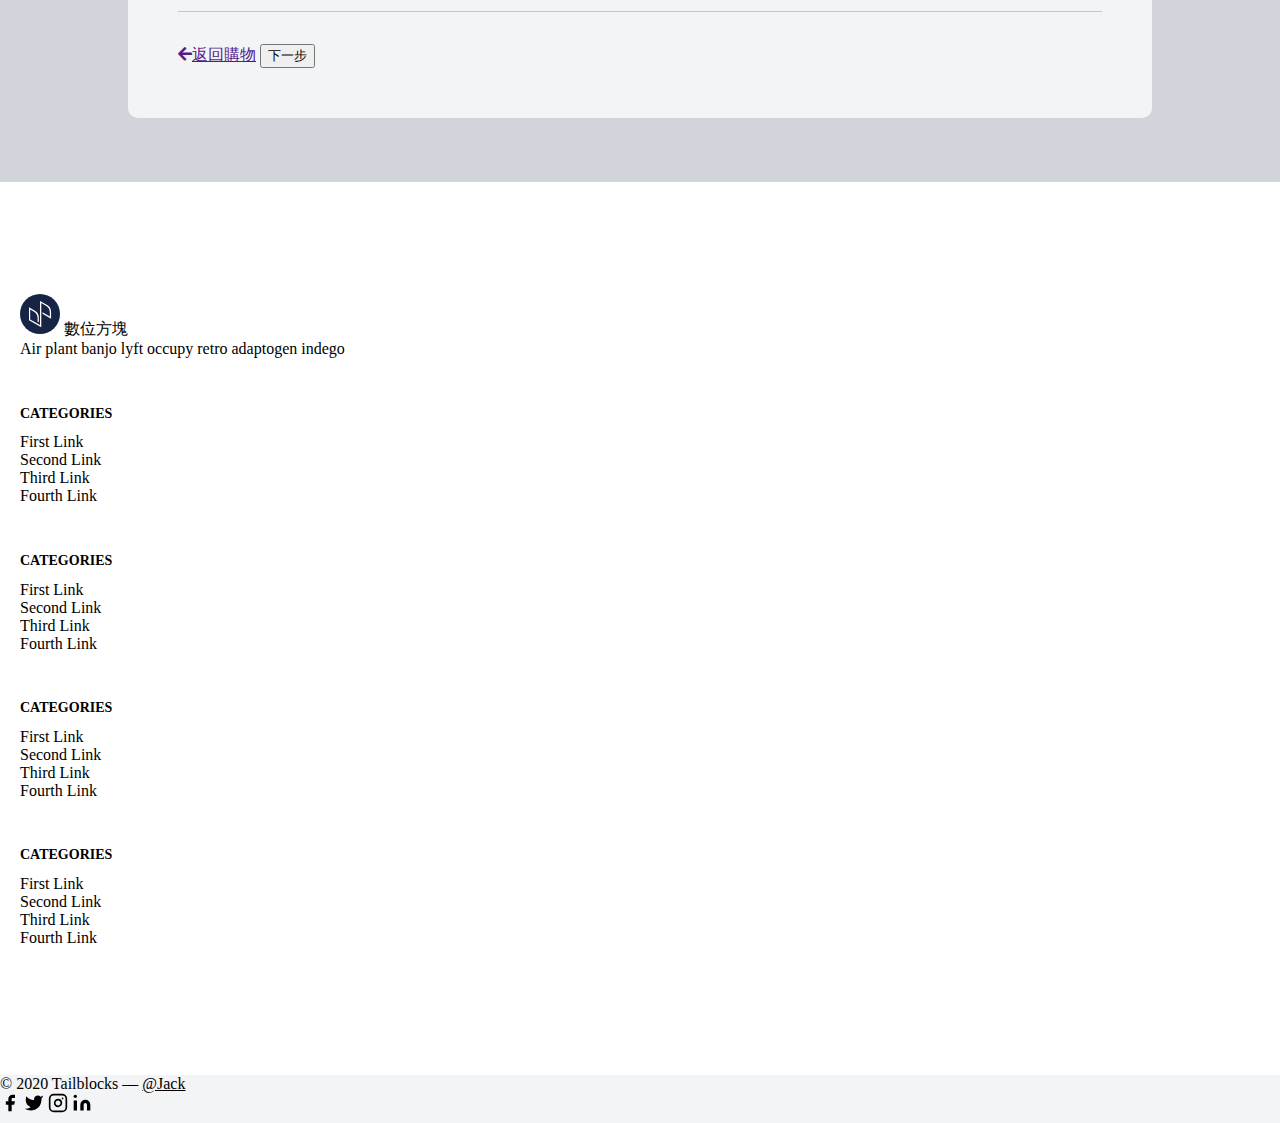
<file: shoppcart.html>
<!DOCTYPE html>
<html lang="en">

<head>
  <meta charset="UTF-8">
  <meta http-equiv="X-UA-Compatible" content="IE=edge">
  <meta name="viewport" content="width=device-width, initial-scale=1.0">
  <link rel="stylesheet" href="https://cdnjs.cloudflare.com/ajax/libs/font-awesome/5.15.3/css/all.min.css">
  <link rel="stylesheet" href="./css/bootstrao.css">
  <link rel="stylesheet" href="https://stackpath.bootstrapcdn.com/bootstrap/4.2.1/css/bootstrap.min.css"
    integrity="sha384-GJzZqFGwb1QTTN6wy59ffF1BuGJpLSa9DkKMp0DgiMDm4iYMj70gZWKYbI706tWS" crossorigin="anonymous">
  <title>Document</title>
  <style>
    input[type=number]::-webkit-outer-spin-button,
    input[type=number]::-webkit-inner-spin-button {
      -webkit-appearance: none;
      margin: 0;
    }


    /* Firefox */
    input[type=number] {
      -moz-appearance: textfield;
    }

    * {
      box-sizing: border-box;
    }

    body {
      margin: 0%;
      min-height: calc(100vh - 419px);
    }

    .box {
      width: 100%;
      height: 200px;
      background-color: yellow;
      margin-bottom: 10px;
    }

    main {
      width: 100%;
      min-height: 100vh;
      background-color: #d1d5db;
      padding: 5% 10%;
      transition: 0.1s;
    }

    @media(max-width:1026px) {
      main {
        padding: 5% 0px;
      }
    }

    a:active {
      color: black !important;
    }

    .cart-container {
      max-width: 1140px;
      margin: auto;
      padding: 50px;
      border-radius: 10px;
      background-color: #f3f4f6;
    }

    .my-step {
      display: flex;
      flex-direction: column;
      justify-content: space-between;
      align-items: center;
    }

    .my-step-num {
      width: 2rem;
      height: 2rem;
      margin: 0px 1rem;
      background-color: #ffffff;
      border-radius: 50%;
      display: flex;
      justify-content: center;
      align-items: center;
      font-size: 1rem;
    }

    .num {
      width: 100%;
      display: flex;
      justify-content: center;
      align-items: center;
    }

    .num1::before {
      content: '';
      width: calc(calc(100% - 4rem) / 2);
      height: 0.5rem;
      /* background-color: #e5e7eb; */
    }

    .num1::after {
      content: '';
      width: calc(calc(100% - 4rem) / 2);
      height: 0.5rem;
      background-color: #6ee7b7;
    }

    .num2::before {
      content: '';
      width: calc(calc(100% - 4rem) / 2);
      height: 0.5rem;
      background-color: #e5e7eb;
    }

    .num2::after {
      content: '';
      width: calc(calc(100% - 4rem) / 2);
      height: 0.5rem;
      background-color: #e5e7eb;
    }

    .num3::before {
      content: '';
      width: calc(calc(100% - 4rem) / 2);
      height: 0.5rem;
      background-color: #e5e7eb;
    }

    .num3::after {
      content: '';
      width: calc(calc(100% - 4rem) / 2);
      height: 0.5rem;
      background-color: #e5e7eb;
    }

    .num4::before {
      content: '';
      width: calc(calc(100% - 4rem) / 2);
      height: 0.5rem;
      background-color: #e5e7eb;
    }

    .num4::after {
      content: '';
      width: calc(calc(100% - 4rem) / 2);
      height: 0.5rem;
      /* background-color: #e5e7eb; */
    }

    .my-hr {
      width: 100%;
      height: 1px;
      margin: 2rem 0;
      background-color: gray;
      opacity: 0.4;
    }
  </style>
</head>

<body>
  <nav>
    <div class="container ">
      <nav class="navbar navbar-expand-md navbar-light">
        <a class="navbar-brand" href="#">
          <img src="./img/logo.svg" style="width: 106px ;" alt="">
        </a>
        <button class="navbar-toggler" type="button" data-toggle="collapse" data-target="#navbarSupportedContent"
          aria-controls="navbarSupportedContent" aria-expanded="false" aria-label="Toggle navigation">
          <span class="navbar-toggler-icon"></span>
        </button>
        <div class="collapse navbar-collapse" id="navbarSupportedContent">
          <ul style="padding: 0px;" class="navbar-nav ml-auto">
            <li class="nav-item active">
              <a class="nav-link text-dark text-md-left text-sm-center" href="#">Blog </a>
            </li>
            <li class="nav-item ">
              <a class="nav-link text-dark text-md-left text-sm-center" href="#">Portfolio</a>
            </li>
            <li class="nav-item">
              <a class="nav-link text-dark text-md-left text-sm-center" href="#">About</a>
            </li>
            <li class="nav-item">
              <a class="nav-link text-dark text-md-left text-sm-center" href="#">Contact</a>
            </li>
          </ul>
          <ul class="d-flex m-0 p-0">
            <li class="nav-item w-50">
              <a class="nav-link text-dark text-md-left text-sm-right" href="#"><i class="fas fa-shopping-cart"></i></a>
            </li>
            <li class="nav-item w-50">
              <a class="nav-link text-dark text-md-left text-sm-left" href="#"><i class="fas fa-user-circle"></i></a>
            </li>
          </ul>





        </div>
      </nav>
    </div>
  </nav>

  <main>
    <div class="cart-container">
      <div class="title">
        <h1>購物車</h1>
      </div>
      <div class="setup-group">
        <div class="container">
          <div class="row">
            <div class="col-12">
              <div class="row no-gutters">
                <div class="col-3">
                  <div class="my-step">
                    <div class="num1 num">
                      <div class="my-step-num">1</div>
                    </div>
                    <span>確認購物車</span>
                  </div>
                </div>
                <div class="col-3">
                  <div class="my-step">
                    <div class="num2 num">
                      <div class="my-step-num ">2</div>
                    </div>
                    <span>付款與運送方式</span>
                  </div>
                </div>
                <div class="col-3">
                  <div class="my-step">
                    <div class="num3 num">
                      <div class="my-step-num ">3</div>
                    </div>
                    <span>填寫資料</span>
                  </div>
                </div>
                <div class="col-3">
                  <div class="my-step">
                    <div class="num4 num">
                      <div class="my-step-num">4</div>
                    </div>
                    <span>完成訂購</span>
                  </div>
                </div>
              </div>
            </div>
          </div>
        </div>
      </div>
      <div class="my-hr"></div>
      <div class="details">
        <h3>訂單明細</h3>
        <div class="my-hr" style="visibility: hidden;"></div>
        <div class="item d-flex justify-content-between align-items-center">
          <div class="container" style="padding: 0px;">
            <div class="row no-gutters">
              <div class="col-6 d-flex justify-content-start align-items-center">
                <div class="item-photo mr-2">
                  <img src="./img/捲餅.jpg" alt="" style="width: 4rem; height: 4rem; border-radius: 50%;">
                </div>
                <div class="item-data">
                  <div class="item-name">Chicken momo</div>
                  <div class="item-nmuber">#41551</div>
                </div>
              </div>
              <div class="col-6 d-flex justify-content-end align-items-center">
                <div class="item-quantiys d-flex justify-content-between">
                  <div class="quantiys d-flex justify-content-around align-items-center">
                    <div class="minus">-</div>
                    <div class="num-value ml-2 mr-2">
                      <input class="on-change" id="burrito-num" type="number" value="1" style="width: 2rem;"> 
                    </div>
                    <div class="plus">+</div>
                  </div>
                  <div class="price d-flex align-items-center pl-3" >$<span id="burrito-price">10.50</span></div>
                </div>
              </div>
            </div>
          </div>
        </div>
        <div class="my-hr"></div>
        <div class="item d-flex justify-content-between align-items-center">
          <div class="container" style="padding: 0px;">
            <div class="row no-gutters">
              <div class="col-6 d-flex justify-content-start align-items-center">
                <div class="item-photo mr-2">
                  <img src="./img/咖哩.jpg" alt="" style="width: 4rem; height: 4rem; border-radius: 50%;">
                </div>
                <div class="item-data">
                  <div class="item-name">Chicken momo</div>
                  <div class="item-nmuber">#41551</div>
                </div>
              </div>
              <div class="col-6 d-flex justify-content-end align-items-center">
                <div class="item-quantiys d-flex justify-content-between">
                  <div class="quantiys d-flex justify-content-around align-items-center">
                    <div class="minus">-</div>
                    <div class="num-value ml-2 mr-2">
                      <input class="on-change" id="gali-num" type="number" value="1" style="width: 2rem;"  >
                    </div>
                    <div class="plus">+</div>
                  </div>
                  <div class="price d-flex align-items-center pl-3">
                    $<span id="gali-price">10.50</span></div>
                </div>
              </div>
            </div>
          </div>
        </div>
        <div class="my-hr"></div>
        <div class="item d-flex justify-content-between align-items-center">
          <div class="container" style="padding: 0px;">
            <div class="row no-gutters">
              <div class="col-6 d-flex justify-content-start align-items-center">
                <div class="item-photo mr-2">
                  <img src="./img/甜點.jpg" alt="" style="width: 4rem; height: 4rem; border-radius: 50%;">
                </div>
                <div class="item-data">
                  <div class="item-name">Chicken momo</div>
                  <div class="item-nmuber">#41551</div>
                </div>
              </div>
              <div class="col-6 d-flex justify-content-end align-items-center">
                <div class="item-quantiys d-flex justify-content-between">
                  <div class="quantiys d-flex justify-content-around align-items-center">
                    <div class="minus">-</div>
                    <div class="num-value ml-2 mr-2">
                      <input class="on-change" id="sweet-num" type="number" value="1" style="width: 2rem;">
                    </div>
                    <div class="plus">+</div>
                  </div>
                  <div class="price d-flex align-items-center pl-3 " >$<span id="sweet-price" >10.50</span></div>
                </div>
              </div>
            </div>
          </div>
        </div>
        <div class="my-hr"></div>
      </div>
      <div class="total">
        <div class="container p-0">
          <div class="row no-gutters">
            <div class="col-10"></div>
            <div class="col-2">
              <div class="to-num d-flex justify-content-between align-items-center">
                <span>數量:</span>
                <div class="value ml-3" id="total-items"></div>
              </div>
              <div class="items-price d-flex justify-content-between align-items-center">
                <span>小計:</span>
                <div class="value ml-3" id="items-price"></div>
              </div>
              <div class="shipping d-flex justify-content-between align-items-center">
                <span>運費:</span>
                <div class="value ml-3" id="shipping"></div>
              </div>
              <div class="to-price d-flex justify-content-between align-items-center">
                <span>總計:</span>
                <div class="value ml-3" id="total-price"></div>
              </div>
            </div>
          </div>
        </div>
      </div>
      <div class="my-hr"></div>
      <div class="opctions d-flex justify-content-between align-items-center">
        <a href=""><i class="fas fa-arrow-left"></i><span>返回購物</span></a>
        <button class="btn btn-primary" type="submit">下一步</button>
      </div>
    </div>
  </main>

  <footer>
    <div class="fat-footer" style="margin: 96px 0; padding: 16px 20px;">
      <div class="container">
        <div class="row ">
          <div class="col-lg-3 col-md-4 col-sm-12 d-flex  flex-column justify-content-sm-center align-content-center">
            <div class="d-flex flex-column align-items-center flex-md-row justify-content-md-start ">
              <svg style="width: 40px; height: 40px; " class="" xmlns="http://www.w3.org/2000/svg" viewBox="0 0 40 40">
                <defs>
                  <style>
                    .cls-1 {
                      fill: #162446;
                    }

                    .cls-2 {
                      fill: #fff;
                    }
                  </style>
                </defs>
                <title>資產 2</title>
                <g id="圖層_2" data-name="圖層 2">
                  <g id="圖層_1-2" data-name="圖層 1">
                    <circle class="cls-1" cx="20" cy="20" r="20"></circle>
                    <path class="cls-2"
                      d="M20,7l7.13,4.11a7.91,7.91,0,0,1,3.95,6.84v6.8l-8.61-5V18.32l7.37,4.26V18.63a7.89,7.89,0,0,0-3.95-6.85L21.28,9.1V33.25L9,26.14V13.35l5.89,3.4a7.91,7.91,0,0,1,3.95,6.85v4.76l-1.23-.71V24.31a7.92,7.92,0,0,0-4-6.85l-3.42-2v9.94L20,31.11Z">
                    </path>
                  </g>
                </g>
              </svg>
              <span class=" ml-3 d-flex justify-content-center align-items-center">數位方塊</span>
            </div>

            <div class="text-wrap text-center text-md-left d-flex  flex-column">
              <span class="mt-2 text-sm text-gray-500 ">Air plant banjo lyft occupy retro </span>
              <span>adaptogen indego</span>
            </div>
          </div>
          <div class="lg-col-9 col-md-8 col-sm-12 text-center ">
            <div class="row">
              <div class="col-lg-3 col-md-6 col-sm-12 ">
                <ul>
                  <li>
                    <h2 style="font-size: .875rem;">CATEGORIES</h2>
                  </li>
                  <li>First Link</li>
                  <li>Second Link</li>
                  <li>Third Link</li>
                  <li>Fourth Link</li>
                </ul>
              </div>
              <div class="col-lg-3 col-md-6 col-sm-12 ">
                <ul>
                  <li>
                    <h2 style="font-size: .875rem;">CATEGORIES</h2>
                  </li>
                  <li>First Link</li>
                  <li>Second Link</li>
                  <li>Third Link</li>
                  <li>Fourth Link</li>
                </ul>
              </div>
              <div class="col-lg-3 col-md-6 col-sm-12 ">
                <ul>
                  <li>
                    <h2 style="font-size: .875rem;">CATEGORIES</h2>
                  </li>
                  <li>First Link</li>
                  <li>Second Link</li>
                  <li>Third Link</li>
                  <li>Fourth Link</li>
                </ul>
              </div>
              <div class="col-lg-3 col-md-6 col-sm-12 ">
                <ul>
                  <li>
                    <h2 style="font-size: .875rem;">CATEGORIES</h2>
                  </li>
                  <li>First Link</li>
                  <li>Second Link</li>
                  <li>Third Link</li>
                  <li>Fourth Link</li>
                </ul>
              </div>
            </div>
          </div>
        </div>
      </div>
    </div>
    <div class="footer d-flex align-items-center" style="background-color: #f3f4f6; height: 3rem;">
      <div class="container">
        <div class="row d-flex flex-wrap ">
          <div class=" col-12 col-sm-6 d-flex justify-content-center justify-content-sm-start ">
            <span class="d-flex align-items-center">© 2020 Tailblocks —</span>
            <a style="color: black;" class="ml-2 d-flex align-items-center " href="">@Jack</a>
          </div>
          <div class="col-12 col-sm-6 d-flex justify-content-center justify-content-sm-end ">
            <span class="d-flex align-items-center">
              <a class="text-gray-500  ">
                <svg fill="currentColor" class="svg-icon" stroke-linecap="round" stroke-linejoin="round"
                  stroke-width="2" class="w-5 h-5" viewBox="0 0 24 24">
                  <path d="M18 2h-3a5 5 0 00-5 5v3H7v4h3v8h4v-8h3l1-4h-4V7a1 1 0 011-1h3z"></path>
                </svg>
              </a>
              <a class="ml-3 text-gray-500  ">
                <svg fill="currentColor" class="svg-icon" stroke-linecap="round" stroke-linejoin="round"
                  stroke-width="2" class="w-5 h-5" viewBox="0 0 24 24">
                  <path
                    d="M23 3a10.9 10.9 0 01-3.14 1.53 4.48 4.48 0 00-7.86 3v1A10.66 10.66 0 013 4s-4 9 5 13a11.64 11.64 0 01-7 2c9 5 20 0 20-11.5a4.5 4.5 0 00-.08-.83A7.72 7.72 0 0023 3z">
                  </path>
                </svg>
              </a>
              <a class="ml-3 text-gray-500  ">
                <svg fill="none" class="svg-icon" stroke="currentColor" stroke-linecap="round" stroke-linejoin="round"
                  stroke-width="2" class="w-5 h-5" viewBox="0 0 24 24">
                  <rect width="20" height="20" x="2" y="2" rx="5" ry="5"></rect>
                  <path d="M16 11.37A4 4 0 1112.63 8 4 4 0 0116 11.37zm1.5-4.87h.01"></path>
                </svg>
              </a>
              <a class="ml-3 text-gray-500  ">
                <svg fill="currentColor" class="svg-icon" stroke="currentColor" stroke-linecap="round"
                  stroke-linejoin="round" stroke-width="0" class="w-5 h-5" viewBox="0 0 24 24">
                  <path stroke="none"
                    d="M16 8a6 6 0 016 6v7h-4v-7a2 2 0 00-2-2 2 2 0 00-2 2v7h-4v-7a6 6 0 016-6zM2 9h4v12H2z"></path>
                  <circle cx="4" cy="4" r="2" stroke="none"></circle>
                </svg>
              </a>
            </span>
          </div>
        </div>
      </div>
    </div>
  </footer>
  <script src="https://code.jquery.com/jquery-3.3.1.slim.min.js"
    integrity="sha384-q8i/X+965DzO0rT7abK41JStQIAqVgRVzpbzo5smXKp4YfRvH+8abtTE1Pi6jizo"
    crossorigin="anonymous"></script>
  <script src="https://cdnjs.cloudflare.com/ajax/libs/popper.js/1.14.6/umd/popper.min.js"
    integrity="sha384-wHAiFfRlMFy6i5SRaxvfOCifBUQy1xHdJ/yoi7FRNXMRBu5WHdZYu1hA6ZOblgut"
    crossorigin="anonymous"></script>
  <script src="https://stackpath.bootstrapcdn.com/bootstrap/4.2.1/js/bootstrap.min.js"
    integrity="sha384-B0UglyR+jN6CkvvICOB2joaf5I4l3gm9GU6Hc1og6Ls7i6U/mkkaduKaBhlAXv9k"
    crossorigin="anonymous"></script>
  <script>
    var burritoPrice = document.querySelector('#burrito-price');
    var galiPrice = document.querySelector('#gali-price');
    var sweetPrice = document.querySelector('#sweet-price');
    var burritoPriceValue = burritoPrice.innerHTML;
    var galiPriceValue = galiPrice.innerHTML;
    var sweetPriceValue = sweetPrice.innerHTML;
    var sumBurritoPrice = Number(burritoPrice.innerHTML);
    var sumgaliPrice = Number(galiPrice.innerHTML);
    var sumSweetPrice = Number(sweetPrice.innerHTML);

    var burritoNum = document.querySelector('#burrito-num');
    var galiNum = document.querySelector('#gali-num');
    var sweetNum = document.querySelector('#sweet-num');

    var burritoValue =  Number(burritoNum.value);
    var galiValue = Number(galiNum.value);
    var sweetValue = Number(sweetNum.value);

    var plus = document.querySelectorAll('.plus');
    var minus = document.querySelectorAll('.minus');
    var onChange = document.querySelectorAll('.on-change');

    
    
    function myPlus(amount) {
      amount += 1;
      return amount;
    }
    function myMinus(amount) {
      amount -= 1;
      return amount;
    }
    function countPrice(price,amount){
      var sum = price * amount;
      return sum;
    }
    
    onChange.forEach((item, index) => {
      item.onchange = function(){
        if(index == 0){
          burritoValue = burritoNum.value;
          console.log(burritoPriceValue);
          sumBurritoPrice = countPrice(burritoPriceValue,burritoValue);
          burritoPrice.innerHTML = sumBurritoPrice;
        }else if(index == 1){
          
          galiValue = galiNum.value ;
          console.log(galiPriceValue);
          sumgaliPrice = countPrice(galiPriceValue,galiValue);
          galiPrice.innerHTML = sumgaliPrice;
        }else if(index == 2){
          
          sweetValue =  sweetNum.value ;
          console.log(sweetPriceValue);
          sumSweetPrice = countPrice(sweetPriceValue,sweetValue);
          sweetPrice.innerHTML = sumSweetPrice;
        }
        totalCount();
      }
    });
    plus.forEach((item, index) => {   
      item.onclick = function(){
        if(index == 0){
          burritoValue =  myPlus(burritoValue);
          console.log(burritoValue);
          burritoNum.value = burritoValue;
          console.log(burritoPriceValue);
          sumBurritoPrice = countPrice(burritoPriceValue,burritoValue);
          burritoPrice.innerHTML = sumBurritoPrice;
        }else if(index == 1){
          galiValue =  myPlus(galiValue);
          console.log(galiValue);
          galiNum.value = galiValue;
          console.log(galiPriceValue);
          sumgaliPrice = countPrice(galiPriceValue,galiValue);
          galiPrice.innerHTML = sumgaliPrice;
        }else if(index == 2){
          sweetValue =  myPlus(sweetValue);
          console.log(sweetValue);
          sweetNum.value = sweetValue;
          console.log(sweetPriceValue);
          sumSweetPrice = countPrice(sweetPriceValue,sweetValue);
          sweetPrice.innerHTML = sumSweetPrice;
        }
        totalCount();
      }
    });
    minus.forEach((item, index) => {   
      item.onclick = function(){
        if(index == 0){
          burritoValue =  myMinus(burritoValue);
          console.log(burritoValue);
          burritoNum.value = burritoValue;
          console.log(burritoPriceValue);
          sumBurritoPrice = countPrice(burritoPriceValue,burritoValue);
          burritoPrice.innerHTML = sumBurritoPrice;
        }else if(index == 1){
          galiValue =  myMinus(galiValue);
          console.log(galiValue);
          galiNum.value = galiValue;
          console.log(galiPriceValue);
          sumgaliPrice = countPrice(galiPriceValue,galiValue);
          galiPrice.innerHTML = sumgaliPrice;
        }else if(index == 2){
          sweetValue =  myMinus(sweetValue);
          console.log(sweetValue);
          sweetNum.value = sweetValue;
          console.log(sweetPriceValue);
          sumSweetPrice = countPrice(sweetPriceValue,sweetValue);
          sweetPrice.innerHTML = sumSweetPrice;
        }
        totalCount();
      }
    });
    var totalItems = document.querySelector('#total-items');
    var itemsPrice = document.querySelector('#items-price');
    var shipping = document.querySelector('#shipping');
    var totalPrice = document.querySelector('#total-price');
    var totalItemsValue = 0;
    var shippingValue = 0;
    var totalPriceValue = 0;
    
    function totalCount(){
      console.log('QWE');
      totalItemsValue = burritoValue + galiValue + sweetValue ;
      totalItems.innerHTML = totalItemsValue;
      console.log(burritoPriceValue);
      itemsPriceValue = sumBurritoPrice + sumgaliPrice + sumSweetPrice;
      itemsPrice.innerHTML = itemsPriceValue;
      shippingValue = totalItemsValue * 5;
      shipping.innerHTML = shippingValue;
      totalPrice.innerHTML = itemsPriceValue + shippingValue;
    }
    
    
  </script>
</body>

</html>
</file>
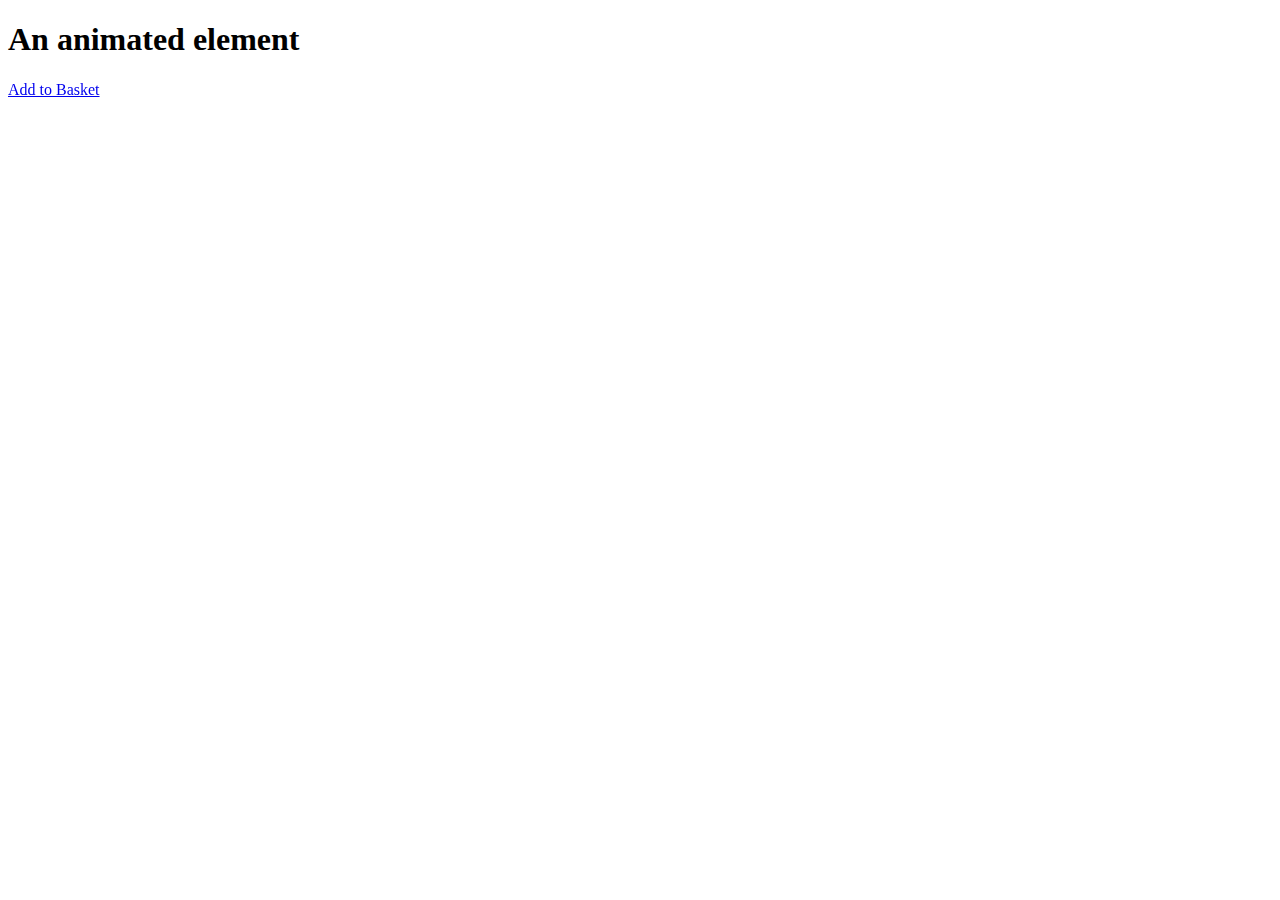
<file: 套件練習.html>
<!DOCTYPE html>
<html lang="en">
<head>
    <meta charset="UTF-8">
    <meta http-equiv="X-UA-Compatible" content="IE=edge">
    <meta name="viewport" content="width=device-width, initial-scale=1.0">
    <link
    rel="stylesheet"
    href="https://cdnjs.cloudflare.com/ajax/libs/animate.css/4.1.1/animate.min.css"
    />
    <link rel="stylesheet" href="./css/hover.css">
    <title>Document</title>
</head>
<body>
    <h1 class="animate__animated animate__backOutRight">An animated element</h1>
    <a href="#" class="hvr-bounce-to-top">Add to Basket</a>
</body>
</html>
</file>
<file: css/login.css>
.bg-img {
  width: 100%;
  height: 100vh;
  background-image: url(https://dummyimage.com/1920x1080);
  background-size: cover;
  overflow: hidden;
}

.bg-img .top-block {
  height: 75%;
}

.bg-img .top-block .mask {
  background-color: rgba(0, 0, 0, 0.6);
  height: 100%;
  padding: 0px 10%;
}

.bg-img .top-block .bg-blue {
  background-color: rgba(0, 0, 0, 0.6);
  height: 100%;
}

@media (min-width: 1200px) {
  .bg-img .top-block .bg-blue {
    background-color: #162446;
    padding: 0px 10%;
    opacity: unset;
  }
}

.bg-img .bot-block {
  height: 25%;
}

.bg-img .bot-block .mask {
  background-color: black;
  opacity: 0.6;
  height: 100%;
}

.bg-img .bot-block .bg-blue {
  background-color: #162446;
}

@media (min-width: 1200px) {
  .bg-img {
    width: 100%;
    height: 100vh;
    background-image: url(https://dummyimage.com/1920x1080);
    background-position: center;
    background-size: cover;
  }
}
/*# sourceMappingURL=login.css.map */
</file>
<file: css/btnLogin.css>
nav .my-btn {
  background-color: white;
  height: 100%;
  margin-left: 16px;
  padding: 8px 16px;
  font-weight: 600;
  font-size: 0.875rem;
  line-height: 1.25rem;
}

nav .my-btn:hover {
  background-color: #e5e7eb;
}

nav .link-icon {
  position: relative;
}

nav .link-icon .btn-login {
  width: 192px;
  height: 52px;
  padding: 0.5rem;
  background-color: white;
  border-radius: 10px;
  position: absolute;
  bottom: -52px;
  right: 0px;
  z-index: 1;
  text-decoration: none;
}

nav .link-icon .btn-login .txt-login {
  width: 100%;
  height: 100%;
  background-color: white;
  border-radius: 15px;
  display: -webkit-box;
  display: -ms-flexbox;
  display: flex;
  -webkit-box-pack: start;
      -ms-flex-pack: start;
          justify-content: start;
  -webkit-box-align: center;
      -ms-flex-align: center;
          align-items: center;
  padding-left: 1rem;
  color: black;
}

nav .link-icon .btn-login .txt-login:hover {
  background-color: #e5e7eb;
}
/*# sourceMappingURL=btnLogin.css.map */
</file>
<file: css/bootstrao.css>
.container.custom-container-width {
  max-width: 1280px;
  padding: 0px;
}

* {
  -webkit-box-sizing: border-box;
          box-sizing: border-box;
}

body {
  margin: 0;
}

ul {
  list-style: none;
  padding: 1.25rem 0 0 0;
  height: 100%;
}

li {
  margin: 0;
  padding: 0;
  font-size: 1rem;
  height: 100%;
}

h1 {
  font-size: 30px;
  margin: 0px !important;
}

p {
  font-size: 16px;
}

.block-frame {
  margin-top: 96px;
}

img {
  width: 100%;
}

svg {
  width: 40px;
  height: 40px;
}

.svg-icon {
  width: 20px;
  height: 20px;
}

.my-line-heigh {
  line-height: 16px;
}

#custom-row {
  padding: 0 4px 4px 4px;
}

button:focus {
  outline: none !important;
  outline: none  -webkit-focus-ring-color !important;
}

.my-font-size {
  font-size: 1rem;
}

.my-circle {
  width: 8rem;
  height: 8rem;
  border-radius: 50%;
  background-color: #e0e7ff;
  color: #7a7ef4;
  display: -webkit-box;
  display: -ms-flexbox;
  display: flex;
  -webkit-box-pack: center;
      -ms-flex-pack: center;
          justify-content: center;
  -webkit-box-align: center;
      -ms-flex-align: center;
          align-items: center;
}

.my-circle .pic-frame {
  width: 4rem;
  height: 4rem;
}

.my-color-btn {
  width: 1rem;
  height: 1rem;
  border-radius: 50%;
}

.img-center {
  display: -webkit-box;
  display: -ms-flexbox;
  display: flex;
  -webkit-box-pack: center;
      -ms-flex-pack: center;
          justify-content: center;
  -webkit-box-align: center;
      -ms-flex-align: center;
          align-items: center;
  margin-top: 20px;
}

.img-center .circle-photo {
  width: 80px;
  height: 80px;
  border-radius: 50%;
  background-color: #e0e7ff;
  color: #7a7ef4;
}

.img-center .circle-photo .pic-frame {
  width: 40px;
  height: 40px;
}

textarea {
  overflow: auto;
  resize: none !important;
}

.I {
  position: relative;
}

.my-mask {
  -webkit-filter: grayscale(1) contrast(0.5) opacity(1);
          filter: grayscale(1) contrast(0.5) opacity(1);
}

.my-form-pos {
  position: absolute;
  top: 50%;
  left: 50%;
  -webkit-transform: translate(-50%, -50%);
          transform: translate(-50%, -50%);
}

.my-border {
  color: #e5e7eb;
  z-index: 2;
}

.B .container .row .col-sm-12 p {
  text-align: center;
}

.B .container .row .col-sm-12 .blue-line {
  width: 64px;
  height: 4px;
  background-color: #6366F1;
}
/*# sourceMappingURL=bootstrao.css.map */
</file>
